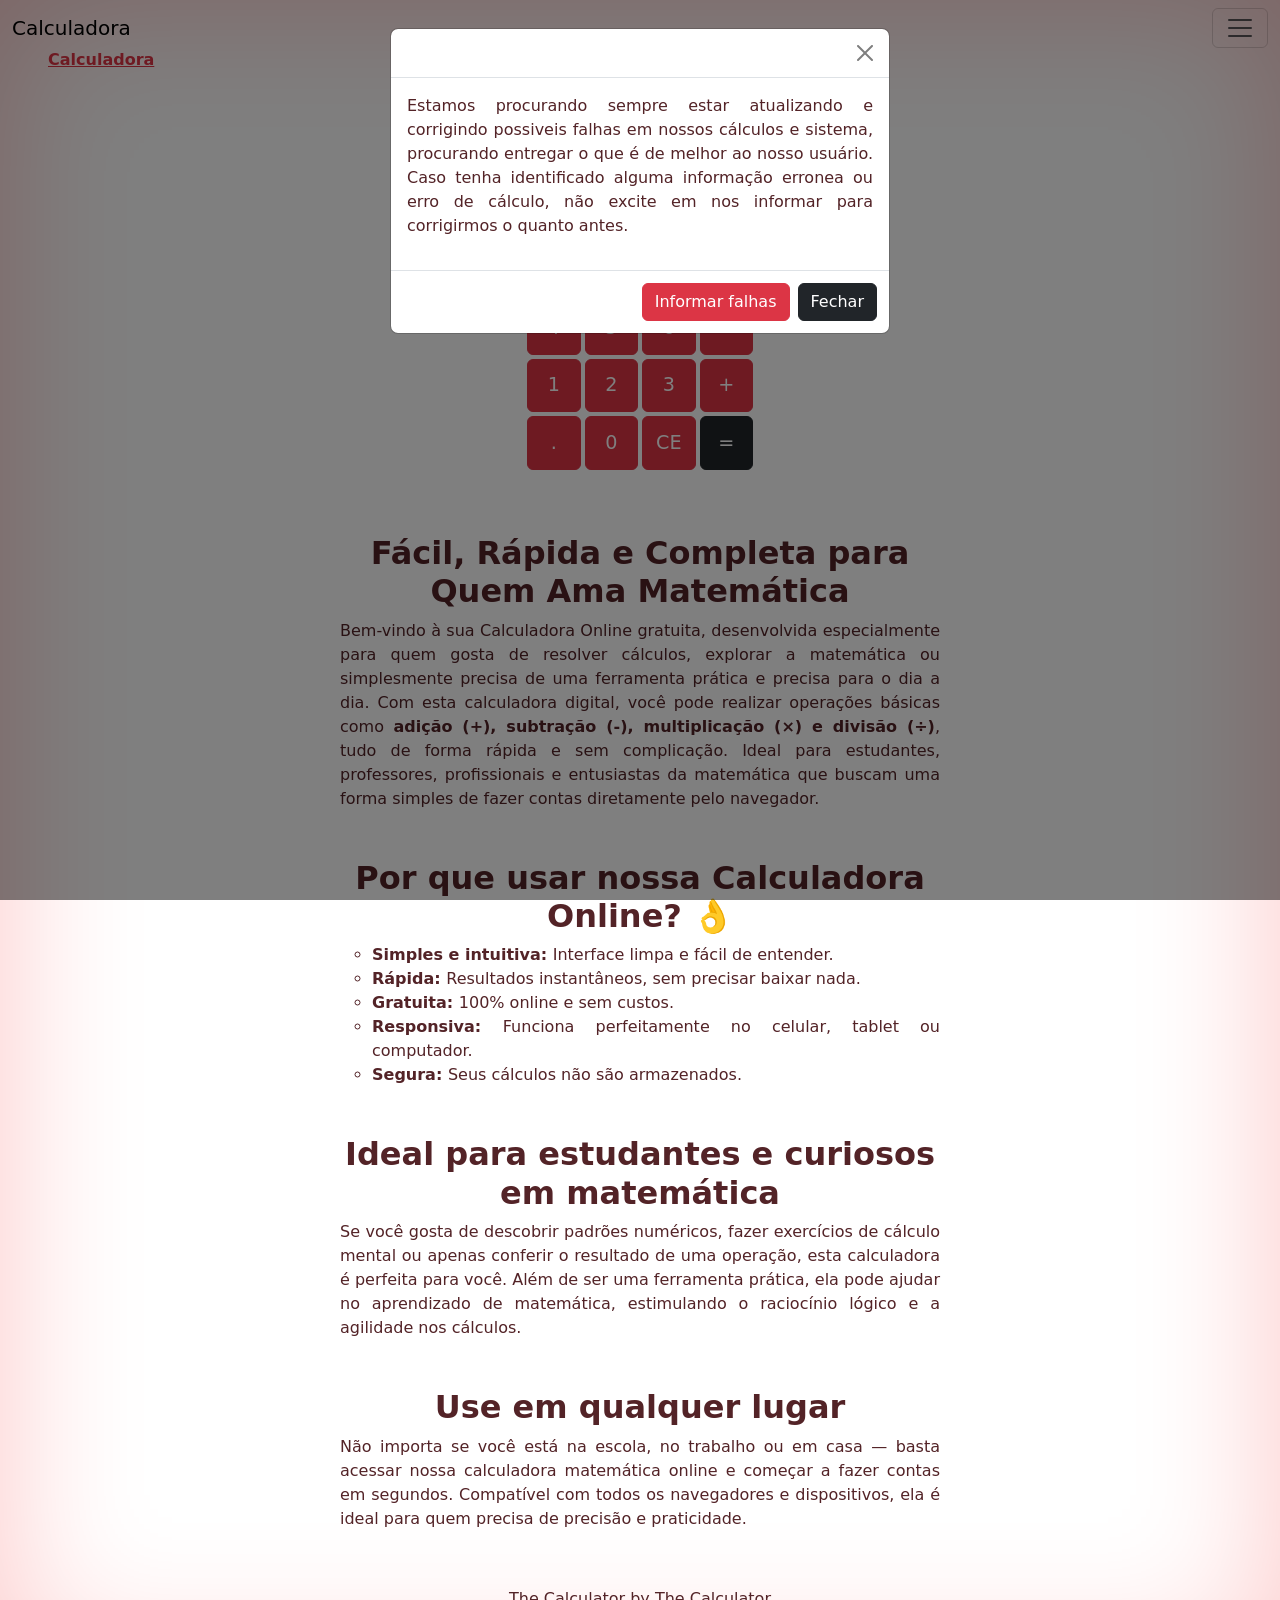
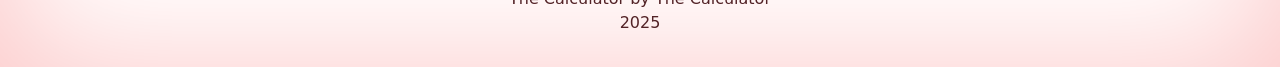
<file: index.html>
<!doctype html>
<html lang="pt-br">
  <head>
    <meta charset="UTF-8" />
    <meta name="viewport" content="width=device-width, initial-scale=1.0" />
    <title>The Calculator</title>
    <link rel="shortcut icon" type="imagex/png" href="img/shortcut.png" />
    <!-- Bootstrap 5.0 -->
    <link
      href="https://cdn.jsdelivr.net/npm/bootstrap@5.0.2/dist/css/bootstrap.min.css"
      rel="stylesheet"
      integrity="sha384-EVSTQN3/azprG1Anm3QDgpJLIm9Nao0Yz1ztcQTwFspd3yD65VohhpuuCOmLASjC"
      crossorigin="anonymous" />
    <!-- Css -->
    <link rel="stylesheet" href="style.css" />
    <!-- Fonts Google -->
    <link rel="preconnect" href="https://fonts.googleapis.com" />
    <link rel="preconnect" href="https://fonts.gstatic.com" crossorigin />
    <link
      href="https://fonts.googleapis.com/css2?family=Inria+Serif:ital,wght@0,300;0,400;0,700;1,300;1,400;1,700&display=swap"
      rel="stylesheet" />
    <!-- Javascrip The Calculater -->
    <script src="js/calculator.js"></script>
  </head>
  <body>
    <nav class="navbar navbar-light fixed-top">
      <div class="container-fluid">
        <a class="navbar-brand" href="index.html">Calculadora</a>
        <button
          class="navbar-toggler"
          type="button"
          data-bs-toggle="collapse"
          data-bs-target="#navbarSupportedContent"
          aria-controls="navbarSupportedContent"
          aria-expanded="false"
          aria-label="Toggle navigation">
          <span class="navbar-toggler-icon"></span>
        </button>
        <div class="collapse navbar-collapse" id="navbarSupportedContent">
          <ul class="navbar-nav me-auto mb-2 mb-lg-0">
            <li><a class="nav-link" href="13salario.html">13º Salário</a></li>
            <li><a class="nav-link" href="ferias.html">Férias</a></li>
            <li><a class="nav-link" href="fgts.html">FGTS</a></li>
            <li>
              <a class="nav-link" href="horas-extras.html">Horas Extras</a>
            </li>
            <li>
              <a class="nav-link" href="horas-trabalhadas.html"
                >Horas Trabalhadas</a
              >
            </li>
            <li><a class="nav-link" href="inss.html">INSS</a></li>
            <li><a class="nav-link" href="irrf.html">IRRF</a></li>
            <li>
              <a class="nav-link" href="adicional-noturno.html"
                >Adicional Noturno</a
              >
            </li>
            <li><a class="nav-link" href="contato.html">Contato</a></li>
          </ul>
        </div>
      </div>
    </nav>

    <header class="mt-5">
      <!-- BreadCrumb -->
      <nav aria-label="breadcrumb" class="ps-5">
        <ol class="breadcrumb">
          <li class="breadcrumb-item active" aria-current="page">
            <a href="index.html">Calculadora</a>
          </li>
        </ol>
      </nav>
    </header>
    <div class="modal fade" id="meuModal" tabindex="-1">
<div class="modal-dialog p-0">
  <div class="modal-content p-0 m-0">
    
    <div class="modal-header m-0">
      <button type="button" class="btn-close" data-bs-dismiss="modal" aria-label="Close"></button>
    </div>

    <div class="modal-body text-justify lh-2 p-3 m-0">
      <p>
        Estamos procurando sempre estar atualizando e corrigindo possiveis falhas em nossos cálculos e sistema,
        procurando entregar o que é de melhor ao nosso usuário. Caso tenha identificado alguma informação
        erronea ou erro de cálculo, não excite em nos informar para corrigirmos o quanto antes.
      </p>
    </div>

    <div class="modal-footer p-2 m-0">
      <a href="contato.html" class="btn btn-danger">Informar falhas</a>
      <button type="button" class="btn btn-dark" data-bs-dismiss="modal">Fechar</button>
    </div>

  </div>
</div>
    </div>
  </div>
    </div>
    <main class="text-center p-2">
      <section class="mb-5">
        <header>
          <h2 class="fw-bold">Calculadora</h2>
        </header>
        <div class="d-flex justify-content-center">
          <div class="">
            <form class="container-calc p-0">
              <!-- Campo de resultado -->
              <input id="resultado" type="text" class="form-control bg-dark text-white text-end" readonly />
              <!-- Grade de botões -->
              <div class="calc-grid">
                <button type="button" class="btn btn-danger btn-calc" onclick="insert('(')"> ( </button>
                <button type="button" class="btn btn-danger btn-calc" onclick="insert(')')"> ) </button>
                <button type="button" class="btn btn-danger btn-calc" onclick="back('C')"> C </button>
                <button type="button" class="btn btn-danger btn-calc" onclick="insert('/')"> / </button>
                <button type="button" class="btn btn-danger btn-calc" onclick="insert('7')"> 7 </button>
                <button type="button" class="btn btn-danger btn-calc" onclick="insert('8')"> 8 </button>
                <button type="button" class="btn btn-danger btn-calc" onclick="insert('9')"> 9 </button>
                <button type="button" class="btn btn-danger btn-calc" onclick="insert('*')"> x </button>

                <button type="button" class="btn btn-danger btn-calc" onclick="insert('4')"> 4 </button>
                <button type="button" class="btn btn-danger btn-calc" onclick="insert('5')"> 5 </button>
                <button type="button" class="btn btn-danger btn-calc" onclick="insert('6')"> 6 </button>
                <button type="button" class="btn btn-danger btn-calc" onclick="insert('-')"> - </button>

                <button type="button" class="btn btn-danger btn-calc" onclick="insert('1')"> 1 </button>
                <button type="button" class="btn btn-danger btn-calc" onclick="insert('2')"> 2 </button>
                <button type="button" class="btn btn-danger btn-calc" onclick="insert('3')"> 3 </button>
                <button type="button" class="btn btn-danger btn-calc" onclick="insert('+')"> + </button>

                <button type="button" class="btn btn-danger btn-calc" onclick="insert('.')"> . </button>
                <button type="button" class="btn btn-danger btn-calc" onclick="insert('0')"> 0 </button>

                <button type="button" class="btn btn-danger btn-calc" onclick="clean()"> CE </button>

                <button type="button" class="btn btn-dark btn-calc" onclick="calcular()"> = </button>
              </div>
            </form>
          </div>
        </div>
      </section>
      <section
        class="text-justify p-2 text-md-justify p-3 mx-auto col-12 col-md-8 col-lg-6">
        <!-- Sobre a calculadora -->
        <header>
          <h2 class="text-center fw-bold">
            Fácil, Rápida e Completa para Quem Ama Matemática
          </h2>
        </header>
        <article>
          <p>
            Bem-vindo à sua Calculadora Online gratuita, desenvolvida
            especialmente para quem gosta de resolver cálculos, explorar a
            matemática ou simplesmente precisa de uma ferramenta prática e
            precisa para o dia a dia. Com esta calculadora digital, você pode
            realizar operações básicas como
            <span class="fw-bold"
              >adição (+), subtração (-), multiplicação (×) e divisão (÷)</span
            >, tudo de forma rápida e sem complicação. Ideal para estudantes,
            professores, profissionais e entusiastas da matemática que buscam
            uma forma simples de fazer contas diretamente pelo navegador.
          </p>
        </article>
      </section>
      <section
        class="text-justify text-md-justify p-3 mx-auto col-12 col-md-8 col-lg-6">
        <!-- Sobre a calculadora -->
        <header>
          <h2 class="text-center fw-bold">
            Por que usar nossa Calculadora Online? 👌
          </h2>
        </header>
        <article>
          <ul>
            <li class="open">
              <span class="fw-bold">Simples e intuitiva: </span>Interface limpa
              e fácil de entender.
            </li>
            <li class="open">
              <span class="fw-bold">Rápida: </span>Resultados instantâneos, sem
              precisar baixar nada.
            </li>
            <li class="open">
              <span class="fw-bold">Gratuita: </span>100% online e sem custos.
            </li>
            <li class="open">
              <span class="fw-bold">Responsiva: </span>Funciona perfeitamente no
              celular, tablet ou computador.
            </li>
            <li class="open">
              <span class="fw-bold">Segura: </span>Seus cálculos não são
              armazenados.
            </li>
          </ul>
        </article>
      </section>
      <section
        class="text-justify text-md-justify p-3 mx-auto col-12 col-md-8 col-lg-6">
        <!-- Sobre a calculadora -->
        <header>
          <h2 class="text-center fw-bold">
            Ideal para estudantes e curiosos em matemática
          </h2>
        </header>
        <article>
          <p>
            Se você gosta de descobrir padrões numéricos, fazer exercícios de
            cálculo mental ou apenas conferir o resultado de uma operação, esta
            calculadora é perfeita para você. Além de ser uma ferramenta
            prática, ela pode ajudar no aprendizado de matemática, estimulando o
            raciocínio lógico e a agilidade nos cálculos.
          </p>
        </article>
      </section>
      <section
        class="text-justify text-md-justify p-3 mx-auto col-12 col-md-8 col-lg-6">
        <!-- Sobre a calculadora -->
        <header>
          <h2 class="text-center fw-bold">Use em qualquer lugar</h2>
        </header>
        <article>
          <p>
            Não importa se você está na escola, no trabalho ou em casa — basta
            acessar nossa calculadora matemática online e começar a fazer contas
            em segundos. Compatível com todos os navegadores e dispositivos, ela
            é ideal para quem precisa de precisão e praticidade.
          </p>
        </article>
      </section>
    </main>

    <footer class="text-md-justify p-3 mx-auto col-12 col-md-8 col-lg-6">
      <!-- Footer -->
      <section class="text-center">
        <p>The Calculator by The Calculator<br />2025</p>
      </section>
    </footer>
    <script>
  document.addEventListener("DOMContentLoaded", function () {
    var meuModal = new bootstrap.Modal(document.getElementById("meuModal"));
    meuModal.show();
  });
</script>
    <!-- Bundle Bootstrap 5.0 -->
    <script src="https://cdn.jsdelivr.net/npm/bootstrap@5.0.2/dist/js/bootstrap.bundle.min.js"></script>
  </body>
</html>
</file>
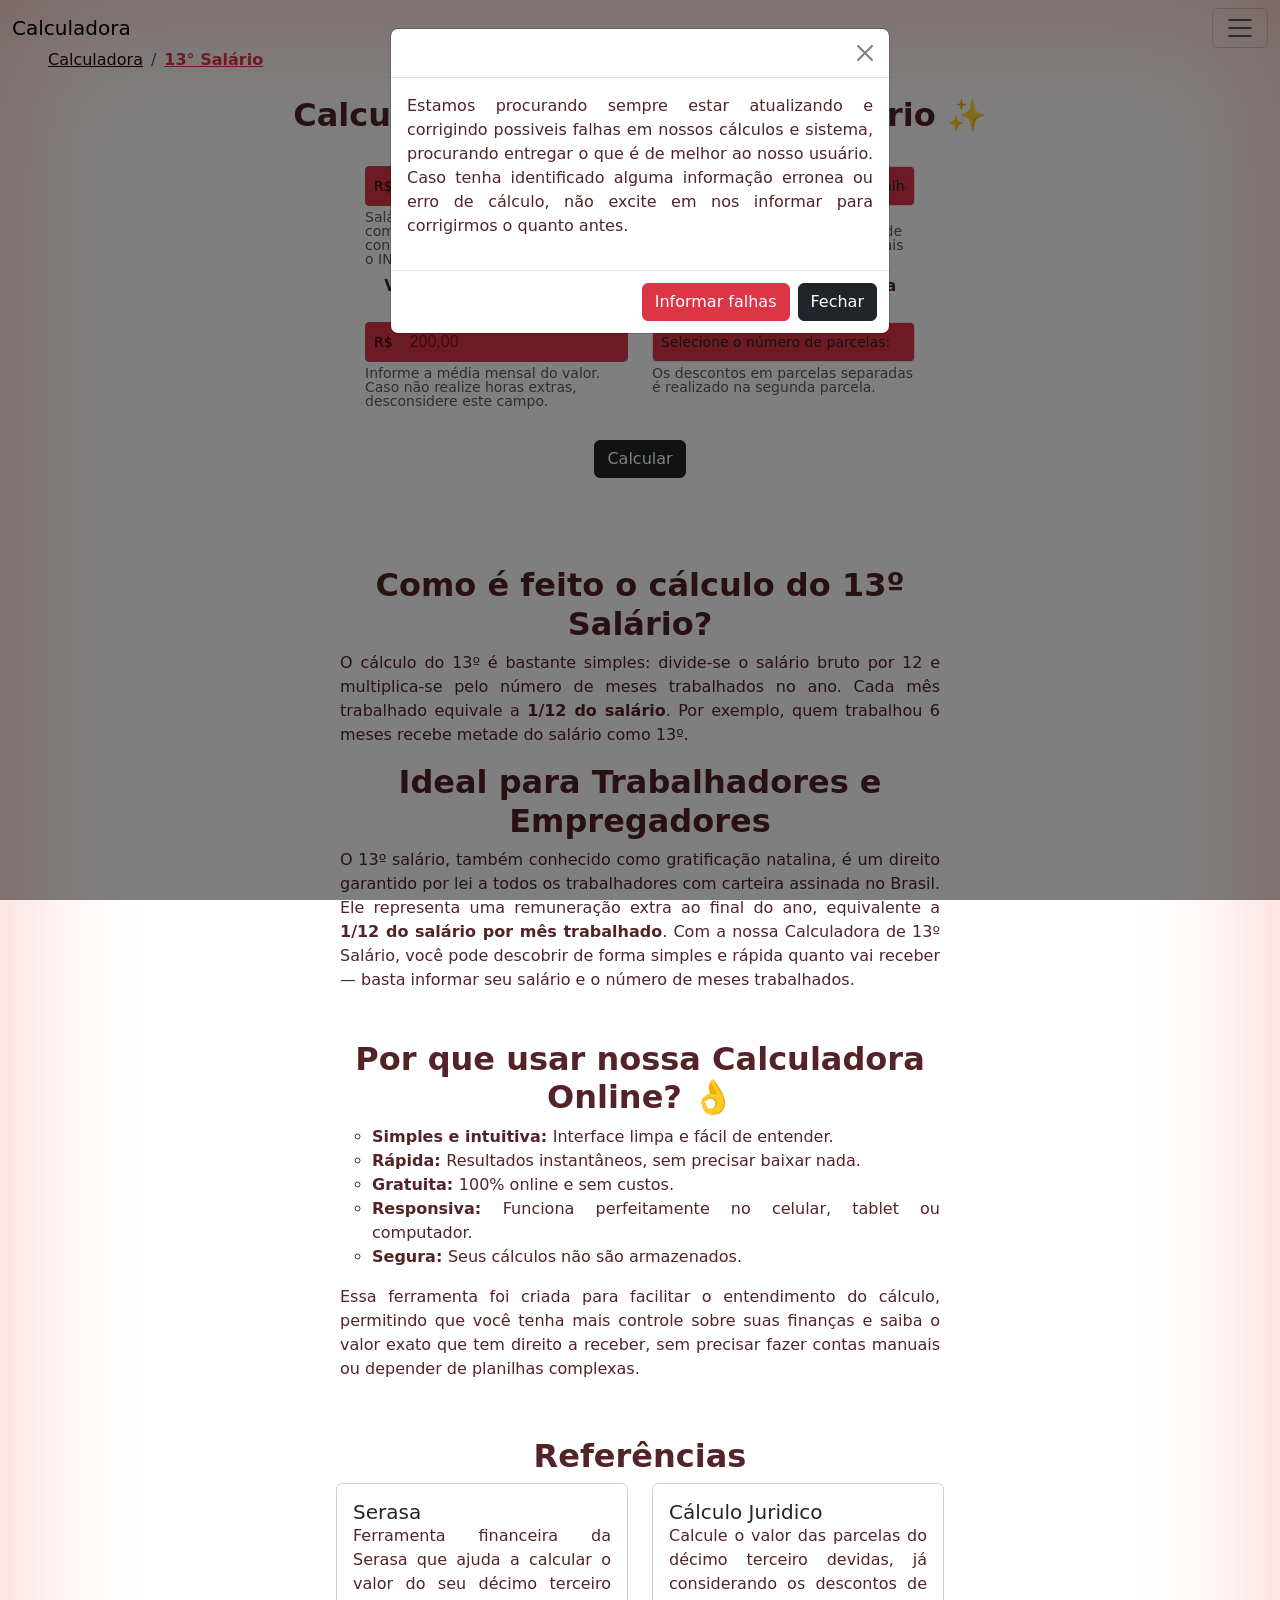
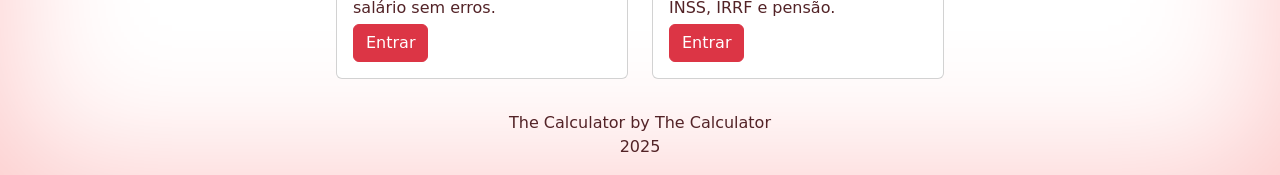
<file: 13salario.html>
<!DOCTYPE html>
<html lang="pt-br">
<head>
    <meta charset="UTF-8">
    <meta name="viewport" content="width=device-width, initial-scale=1.0">
    <title>Calculadora 13° Salário</title>
    <link rel="shortcut icon" type="imagex/png" href="img/shortcut.png">
    <!-- Bootstrap 5.0 -->
    <link href="https://cdn.jsdelivr.net/npm/bootstrap@5.0.2/dist/css/bootstrap.min.css" rel="stylesheet" integrity="sha384-EVSTQN3/azprG1Anm3QDgpJLIm9Nao0Yz1ztcQTwFspd3yD65VohhpuuCOmLASjC" crossorigin="anonymous">
    <!-- Css -->
    <link rel="stylesheet" href="style.css">
    <!-- Fonts Google -->
    <link rel="preconnect" href="https://fonts.googleapis.com">
    <link rel="preconnect" href="https://fonts.gstatic.com" crossorigin>
    <link href="https://fonts.googleapis.com/css2?family=Inria+Serif:ital,wght@0,300;0,400;0,700;1,300;1,400;1,700&display=swap" rel="stylesheet">
    <!-- Javascrip The Calculater -->
    <script src="js/calculator.js"></script>
    <!-- Javascrip The Calculater 13 Salário -->
    <script src="js/calculator-13-salario.js"></script>
  </head>
<body>
 <nav class="navbar navbar-light fixed-top">
      <div class="container-fluid">
        <a class="navbar-brand" href="index.html">Calculadora</a>
        <button class="navbar-toggler" type="button" data-bs-toggle="collapse" data-bs-target="#navbarSupportedContent" aria-controls="navbarSupportedContent" aria-expanded="false" aria-label="Toggle navigation">
          <span class="navbar-toggler-icon"></span>
        </button>
        <div class="collapse navbar-collapse" id="navbarSupportedContent">
          <ul class="navbar-nav me-auto mb-2 mb-lg-0">
            <li><a class="nav-link active" href="13salario.html">13º Salário</a></li>
            <li><a class="nav-link" href="ferias.html">Férias</a></li>
            <li><a class="nav-link" href="fgts.html">FGTS</a></li>
            <li><a class="nav-link" href="horas-extras.html">Horas Extras</a></li>
            <li><a class="nav-link" href="horas-trabalhadas.html">Horas Trabalhadas</a></li>
            <li><a class="nav-link" href="inss.html">INSS</a></li>
            <li><a class="nav-link" href="irrf.html">IRRF</a></li>
            <li><a class="nav-link" href="adicional-noturno.html">Adicional Noturno</a></li>
            <li><a class="nav-link" href="contato.html">Contato</a></li>
          </ul>
        </div>
      </div>
  </nav>
  <header class="mt-5">
    <!-- BreadCrumb -->
    <nav aria-label="breadcrumb" class="ps-5">
      <ol class="breadcrumb">
        <li class="breadcrumb-item"><a href="index.html">Calculadora</a></li>
        <li class="breadcrumb-item active" aria-current="page"><a href="13salario.html">13° Salário</a></li>
      </ol>
    </nav>
  </header>
  <main class="text-center p-2">
     <div class="modal fade" id="meuModal" tabindex="-1">
<div class="modal-dialog p-0">
  <div class="modal-content p-0 m-0">
    
    <div class="modal-header m-0">
      <button type="button" class="btn-close" data-bs-dismiss="modal" aria-label="Close"></button>
    </div>

    <div class="modal-body text-justify lh-2 p-3 m-0">
      <p>
        Estamos procurando sempre estar atualizando e corrigindo possiveis falhas em nossos cálculos e sistema,
        procurando entregar o que é de melhor ao nosso usuário. Caso tenha identificado alguma informação
        erronea ou erro de cálculo, não excite em nos informar para corrigirmos o quanto antes.
      </p>
    </div>

    <div class="modal-footer p-2 m-0">
      <a href="contato.html" class="btn btn-danger">Informar falhas</a>
      <button type="button" class="btn btn-dark" data-bs-dismiss="modal">Fechar</button>
    </div>

  </div>
</div>
    </div>
    <section class="mb-5">
      <header class="text-center">
        <h2 class="fw-bold">Calcule seu Décimo Terceiro Salário ✨</h2>
      </header>
      <div class="d-flex justify-content-center">
        <form class="container-calc-13-ferias">
          
          <div class="row">
            <div class="col-md-6">
              <div class="mb-2">
                <label class="form-label fw-bold m-0">Salário Bruto</label>
                 <div class="input-group input-group-sm">
                    <span class="input-group-text bg-danger">R$</span>
                    <input id="salario_bruto" type="text" class="moeda form-control bg-danger text-start" placeholder="0,00" required/>
                    <!--<input id="salario_bruto" type="number" step="0.01" class="form-control bg-danger text-start" placeholder="1518,00" required/>-->
                  </div>
                <div id="emailHelp" class="form-text text-start lh-1">Salário bruto é aquele que consta como registrado na CTPS, sem considerar os descontos legais como o INSS e IR.</div>
              </div>
            </div>

            <div class="col-md-6">
              <div class="mb-2">
                <label class="form-label fw-bold m-0">Meses Trabalhados</label>
                <select id="meses_trabalhados" class="form-control form-control-sm bg-danger" aria-label="Default select example" required>
                  <option selected>Selecione a qntd de meses trabalhados:</option>
                  <option value="1">1</option>
                  <option value="2">2</option>
                  <option value="3">3</option>
                  <option value="4">4</option>
                  <option value="5">5</option>
                  <option value="6">6</option>
                  <option value="7">7</option>
                  <option value="8">8</option>
                  <option value="9">9</option>
                  <option value="10">10</option>
                  <option value="11">11</option>
                  <option value="12">12</option>
                </select>
                <div id="emailHelp" class="form-text text-start lh-1">Conforme o Tribunal Superior do Trabalho, é considerado um mês de trabalho a partir de 15 dias ou mais trabalhados.</div>
              </div>
            </div>
            
            <div class="col-md-6">
              <div class="mb-2">
                <label class="form-label fw-bold m-0">Valor em média de horas extras</label>
                <div class="input-group input-group-sm">
                    <span class="input-group-text bg-danger">R$</span>
                    <input id="valor_horas_extras" type="text" step="0.01" class="form-control bg-danger text-start" placeholder="200,00" required/>
                  </div>
                
                <div id="emailHelp" class="form-text text-start lh-1">Informe a média mensal do valor. Caso não realize horas extras, desconsidere este campo.</div>
              </div>
            </div>
            
            <div class="col-md-6">
              <div class="mb-2">
            <label class="form-label fw-bold m-0">Qual parcela você deseja calcular?</label>
            <select id="num_parcelas" class="form-control form-control-sm bg-danger" aria-label="Default select example" required>
              <option selected>Selecione o número de parcelas:</option>
              <option value="1">Primeira parcela</option>
              <option value="2">Segunda parcela</option>
              <option value="unica">Parcela única</option>
            </select>
             <div id="emailHelp" class="form-text text-start lh-1">Os descontos em parcelas separadas é realizado na segunda parcela. </div>
          </div>
            </div>
          </div>
          
          
          
          
          
          <div class="d-flex justify-content-center mt-4 mb-4">
            <button type="button" class="btn btn-dark" onclick="calcular_13_salario()">Calcular</button>
          </div>
          <!-- Campo de resultado -->
          <div id="resultado_tabela" style="display:none;" class="table-rounded  mb-2">
            <table class="table table-13salario table-danger table-striped text-start">
              <thead>
                <tr>
                  <th scope="col">Descrição</th>
                  <th scope="col">Alíquota</th>
                  <th scope="col">Proventos</th>
                  <th scope="col">Descontos</th>
                </tr>
              </thead>
              <tbody>
                <tr>
                  <th scope="row">Valor bruto do 13º</th>
                  <td></td>
                  <td id="salario_bruto_result"></td>
                  <td></td>
                  
                </tr>
                 <tr>
                  <th scope="row">Horas extras</th>
                  <td></td>
                  <td></td>
                  <td id="resultado_horas_extras"></tr>
                </tr>
                <tr>
                  <th scope="row">INSS</th>
                  <td><p id="resultado_aliquota_tabela" style="display:none">9%</p></td>
                  <td></td>
                  <td id="valor_final"></tr>
                </tr>
                    
                 <tr>
                  <th scope="row">Total</th>
                  <td></td>
                  <td id="total_proventos" class="text-success"></td>
                  <td id="total_descontos" class="text-danger"></tr>
                
                </tr>
              </tbody>
            </table>
             <table class="table">
              <thead>
                <tr>
                  <th scope="col">Total do valor Líquido:</th>
                 
                </tr>
              </thead>
              <tbody>
                <tr>
                  <th  id="resultado_13_salario" class="text-success" scope="row"></th>
                  </tr>
              </tbody>
            </table>
            <p class="form-text lh-1 p-0 m-0">Os resultados presentes aqui são estimativas, e podem variar de acordo com possíveis mudanças nas taxas. Esta calculadora foi feita apenas para facilitar a sua consulta e, portanto, não possui valor legal.</p>
           </div>
        </form>
      </div>
    </section>
    <section class="text-justify text-justify p-2 text-md-justify p-3 mx-auto col-12 col-md-8 col-lg-6">
        <section class="text-justify">
          <!-- Como é feito o cálculo do 13º Salário? -->
          <header>
            <h2 class="text-center fw-bold">Como é feito o cálculo do 13º Salário?</h2>
          </header>
          <article>
            <p>
              O cálculo do 13º é bastante simples: divide-se o salário bruto por 12 e multiplica-se pelo número de meses trabalhados no ano. 
              Cada mês trabalhado equivale a <span class="fw-bold">1/12 do salário</span>. Por exemplo, quem trabalhou 6 meses recebe metade do salário como 13º.
            </p>
          </article>
        </section>
        <!-- Ideal para Trabalhadores e Empregadores -->
          <header>
          <h2 class="text-center fw-bold">Ideal para Trabalhadores e Empregadores</h2>
        </header>
        <article>
          <p>
            O 13º salário, também conhecido como gratificação natalina, é um direito garantido por lei a todos os trabalhadores com carteira assinada no Brasil. 
            Ele representa uma remuneração extra ao final do ano, equivalente a <span class="fw-bold">1/12 do salário por mês trabalhado</span>.
            Com a nossa Calculadora de 13º Salário, você pode descobrir de forma simples e rápida quanto vai receber — basta informar seu salário e o número de meses trabalhados.
          </p>
        </article>
    </section>
    <section class="text-justify text-justify p-2 text-md-justify p-3 mx-auto col-12 col-md-8 col-lg-6">
        <!-- Por que usar nossa Calculadora Online? -->
        <header>
          <h2 class="text-center fw-bold">Por que usar nossa Calculadora Online? 👌</h2>
        </header>
        <article>
         
          <ul>
            <li class="open"><span class="fw-bold">Simples e intuitiva: </span>Interface limpa e fácil de entender.</li>
            <li class="open"><span class="fw-bold">Rápida: </span>Resultados instantâneos, sem precisar baixar nada.</li>
            <li class="open"><span class="fw-bold">Gratuita: </span>100% online e sem custos.</li>
            <li class="open"><span class="fw-bold">Responsiva: </span>Funciona perfeitamente no celular, tablet ou computador.</li>
            <li class="open"><span class="fw-bold">Segura: </span>Seus cálculos não são armazenados.</li>
          </ul>
           <p>
            Essa ferramenta foi criada para facilitar o entendimento do cálculo, permitindo que você tenha mais controle sobre suas finanças e saiba o valor exato que tem direito a receber, sem precisar fazer contas manuais ou depender de planilhas complexas.
          </p>
        </article>
    </section>
    
    
  </main>
  <section class="referencias p-2 text-justify p-2 text-md-justify p-3 mx-auto col-12 col-md-8 col-lg-6">
    <header>
      <h2 class="text-center fw-bold">Referências</h2>
    </header>
    <div class="row">
      <div class="col-sm-6 mb-3">
        <div class="card">
          <div class="card-body">
            <h5 class="card-title p-0 m-0">Serasa</h5>
            <p class="card-text pb-0 mb-1">Ferramenta financeira da Serasa que ajuda a calcular o valor do seu décimo terceiro salário sem erros.</p>
            <a href="https://www.serasa.com.br/calculadoras/calculadora-decimo-terceiro/?gad_source=1&gad_campaignid=22395464850&gbraid=0AAAAADFxu1b9IPYo3EKGpyVG2fxfNaN2x&gclid=Cj0KCQiA5abIBhCaARIsAM3-zFWy3yyDsT6hYnH7Xnf_IhsCkQ6pcpt8v5w2HGsgvC_fGDdR9x4QSEMaAnffEALw_wcB"  target="_blank" rel="noopener noreferrer" class="btn btn-danger">Entrar</a>
          </div>
        </div>
      </div>
      <div class="col-sm-6 mb-3">
        <div class="card">
          <div class="card-body">
            <h5 class="card-title  p-0 m-0">Cálculo Juridico</h5>
            <p class="card-text pb-0 mb-1">Calcule o valor das parcelas do décimo terceiro devidas, já considerando os descontos de INSS, IRRF e pensão.</p>
            <a href="https://calculojuridico.com.br/calculadora-decimo-terceiro-salario/"  target="_blank" rel="noopener noreferrer" class="btn btn-danger">Entrar</a>
          </div>
        </div>
      </div>
    </div>
  </section>



  <footer>
    <!-- Footer -->
    <section class="text-center">
      <p>The Calculator by The Calculator<br>2025</p>
    </section>
  </footer>
 <script>
  document.addEventListener("DOMContentLoaded", function () {
    var meuModal = new bootstrap.Modal(document.getElementById("meuModal"));
    meuModal.show();
  });
</script>
    <!-- Bundle Bootstrap 5.0 -->
    <script src="https://cdn.jsdelivr.net/npm/bootstrap@5.0.2/dist/js/bootstrap.bundle.min.js"></script>
</body>
</html>
</file>
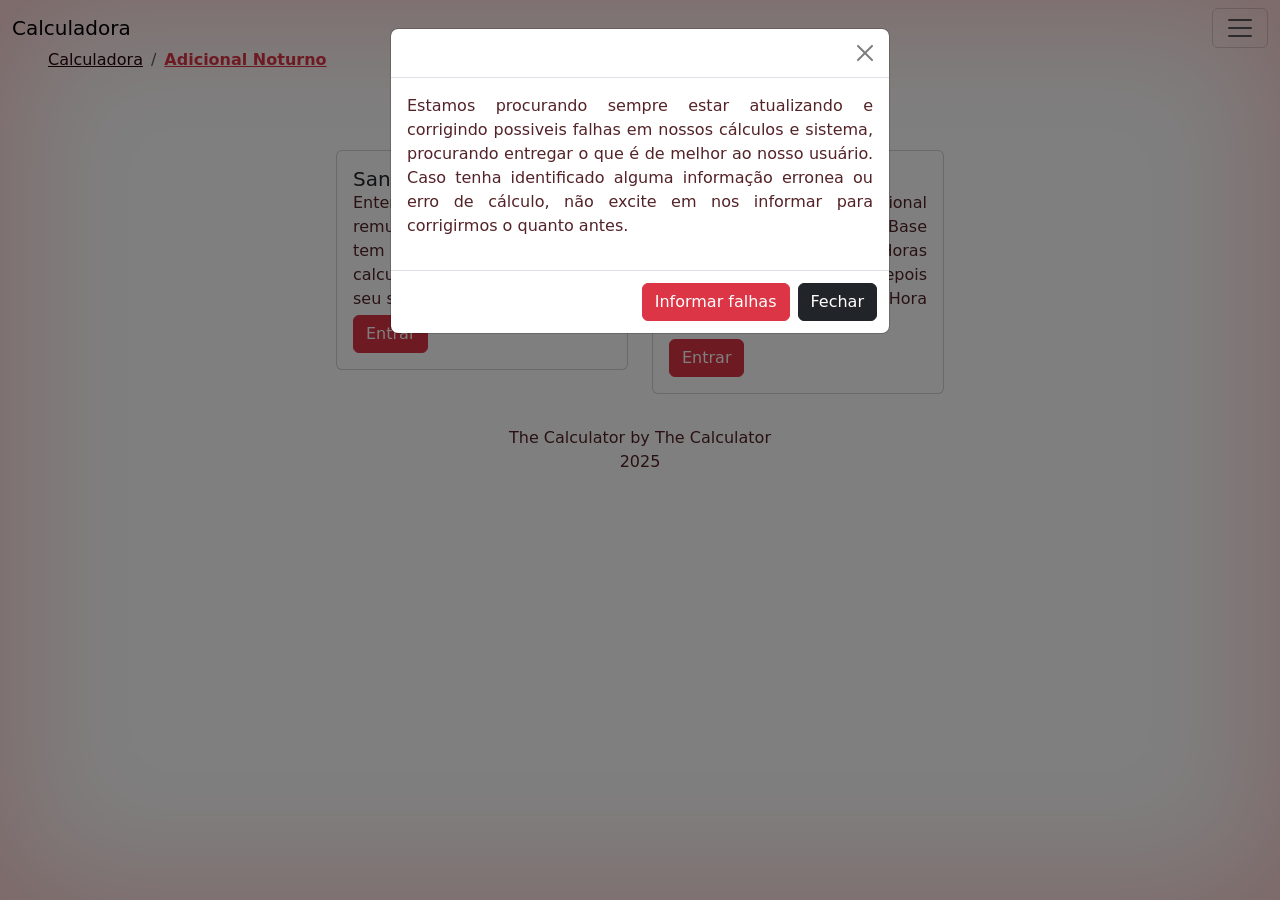
<file: adicional-noturno.html>
<!DOCTYPE html>
<html lang="pt-br">
<head>
    <meta charset="UTF-8">
    <meta name="viewport" content="width=device-width, initial-scale=1.0">
    <title>Calculadora Adicional Noturno</title>
    <link rel="shortcut icon" type="imagex/png" href="img/shortcut.png">
    <!-- Bootstrap 5.0 -->
    <link href="https://cdn.jsdelivr.net/npm/bootstrap@5.0.2/dist/css/bootstrap.min.css" rel="stylesheet" integrity="sha384-EVSTQN3/azprG1Anm3QDgpJLIm9Nao0Yz1ztcQTwFspd3yD65VohhpuuCOmLASjC" crossorigin="anonymous">
    <!-- Css -->
    <link rel="stylesheet" href="style.css">
    <!-- Fonts Google -->
    <link rel="preconnect" href="https://fonts.googleapis.com">
    <link rel="preconnect" href="https://fonts.gstatic.com" crossorigin>
    <link href="https://fonts.googleapis.com/css2?family=Inria+Serif:ital,wght@0,300;0,400;0,700;1,300;1,400;1,700&display=swap" rel="stylesheet">
    <!-- Javascrip The Calculater -->
    <script src="js/calculator-adicional-noturno.js"></script>
</head>
<body>
 <nav class="navbar navbar-light fixed-top">
      <div class="container-fluid">
        <a class="navbar-brand" href="index.html">Calculadora</a>
        <button class="navbar-toggler" type="button" data-bs-toggle="collapse" data-bs-target="#navbarSupportedContent" aria-controls="navbarSupportedContent" aria-expanded="false" aria-label="Toggle navigation">
          <span class="navbar-toggler-icon"></span>
        </button>
        <div class="collapse navbar-collapse" id="navbarSupportedContent">
          <ul class="navbar-nav me-auto mb-2 mb-lg-0">
            <li><a class="nav-link" href="13salario.html">13º Salário</a></li>
            <li><a class="nav-link" href="ferias.html">Férias</a></li>
            <li><a class="nav-link" href="fgts.html">FGTS</a></li>
            <li><a class="nav-link" href="horas-extras.html">Horas Extras</a></li>
            <li><a class="nav-link" href="horas-trabalhadas.html">Horas Trabalhadas</a></li>
            <li><a class="nav-link" href="inss.html">INSS</a></li>
            <li><a class="nav-link" href="irrf.html">IRRF</a></li>
            <li><a class="nav-link active" href="adicional-noturno.html">Adicional Noturno</a></li>
            <li><a class="nav-link" href="contato.html">Contato</a></li>
          </ul>
        </div>
      </div>
  </nav>

  <header class="mt-5">
      <!-- BreadCrumb -->
       <nav aria-label="breadcrumb" class="ps-5">
        <ol class="breadcrumb">
          <li class="breadcrumb-item"><a href="index.html">Calculadora</a></li>
          <li class="breadcrumb-item active" aria-current="page"><a href="adicional-noturno.html">Adicional Noturno</a></li>
       
        </ol>
        </nav>
  </header>
<div class="modal fade" id="meuModal" tabindex="-1">
<div class="modal-dialog p-0">
  <div class="modal-content p-0 m-0">
    
    <div class="modal-header m-0">
      <button type="button" class="btn-close" data-bs-dismiss="modal" aria-label="Close"></button>
    </div>

    <div class="modal-body text-justify lh-2 p-3 m-0">
      <p>
        Estamos procurando sempre estar atualizando e corrigindo possiveis falhas em nossos cálculos e sistema,
        procurando entregar o que é de melhor ao nosso usuário. Caso tenha identificado alguma informação
        erronea ou erro de cálculo, não excite em nos informar para corrigirmos o quanto antes.
      </p>
    </div>

    <div class="modal-footer p-2 m-0">
      <a href="contato.html" class="btn btn-danger">Informar falhas</a>
      <button type="button" class="btn btn-dark" data-bs-dismiss="modal">Fechar</button>
    </div>

  </div>
</div>
    </div>
  <section class="referencias p-2 text-justify p-2 text-md-justify p-3 mx-auto col-12 col-md-8 col-lg-6">
    <header>
      <h2 class="text-center fw-bold">Referências</h2>
    </header>
    <div class="row">
      <div class="col-sm-6 mb-3">
        <div class="card">
          <div class="card-body">
            <h5 class="card-title p-0 m-0">Santander</h5>
            <p class="card-text pb-0 mb-1">Entenda como essa remuneração funciona, quem tem direito, além de aprender a calcular o valor adicional no seu salário.</p>
            <a href="https://www.santander.com.br/blog/adicional-noturno" target="_blank" rel="noopener noreferrer" class="btn btn-danger">Entrar</a>
          </div>
        </div>
      </div>
      <div class="col-sm-6 mb-3">
        <div class="card">
          <div class="card-body">
            <h5 class="card-title  p-0 m-0">JusBrasil</h5>
            <p class="card-text pb-0 mb-1">Saiba o valor do adicional noturno, divida o Salário Base Mensal pelas Horas Contratuais, e depois multiplique o valor da Hora Normal.</p>
            <a href="https://www.jusbrasil.com.br/noticias/aprenda-a-calcular-adicional-noturno/410516176" target="_blank" rel="noopener noreferrer" class="btn btn-danger">Entrar</a>
          </div>
        </div>
      </div>
    </div>
  </section>
  <footer>
    <!-- Footer -->
    <section class="text-center">
      <p>The Calculator by The Calculator<br>2025</p>
    </section>
  </footer>
 <script>
  document.addEventListener("DOMContentLoaded", function () {
    var meuModal = new bootstrap.Modal(document.getElementById("meuModal"));
    meuModal.show();
  });
</script>
    <!-- Bundle Bootstrap 5.0 -->
    <script src="https://cdn.jsdelivr.net/npm/bootstrap@5.0.2/dist/js/bootstrap.bundle.min.js"></script>
</body>
</html>
</file>
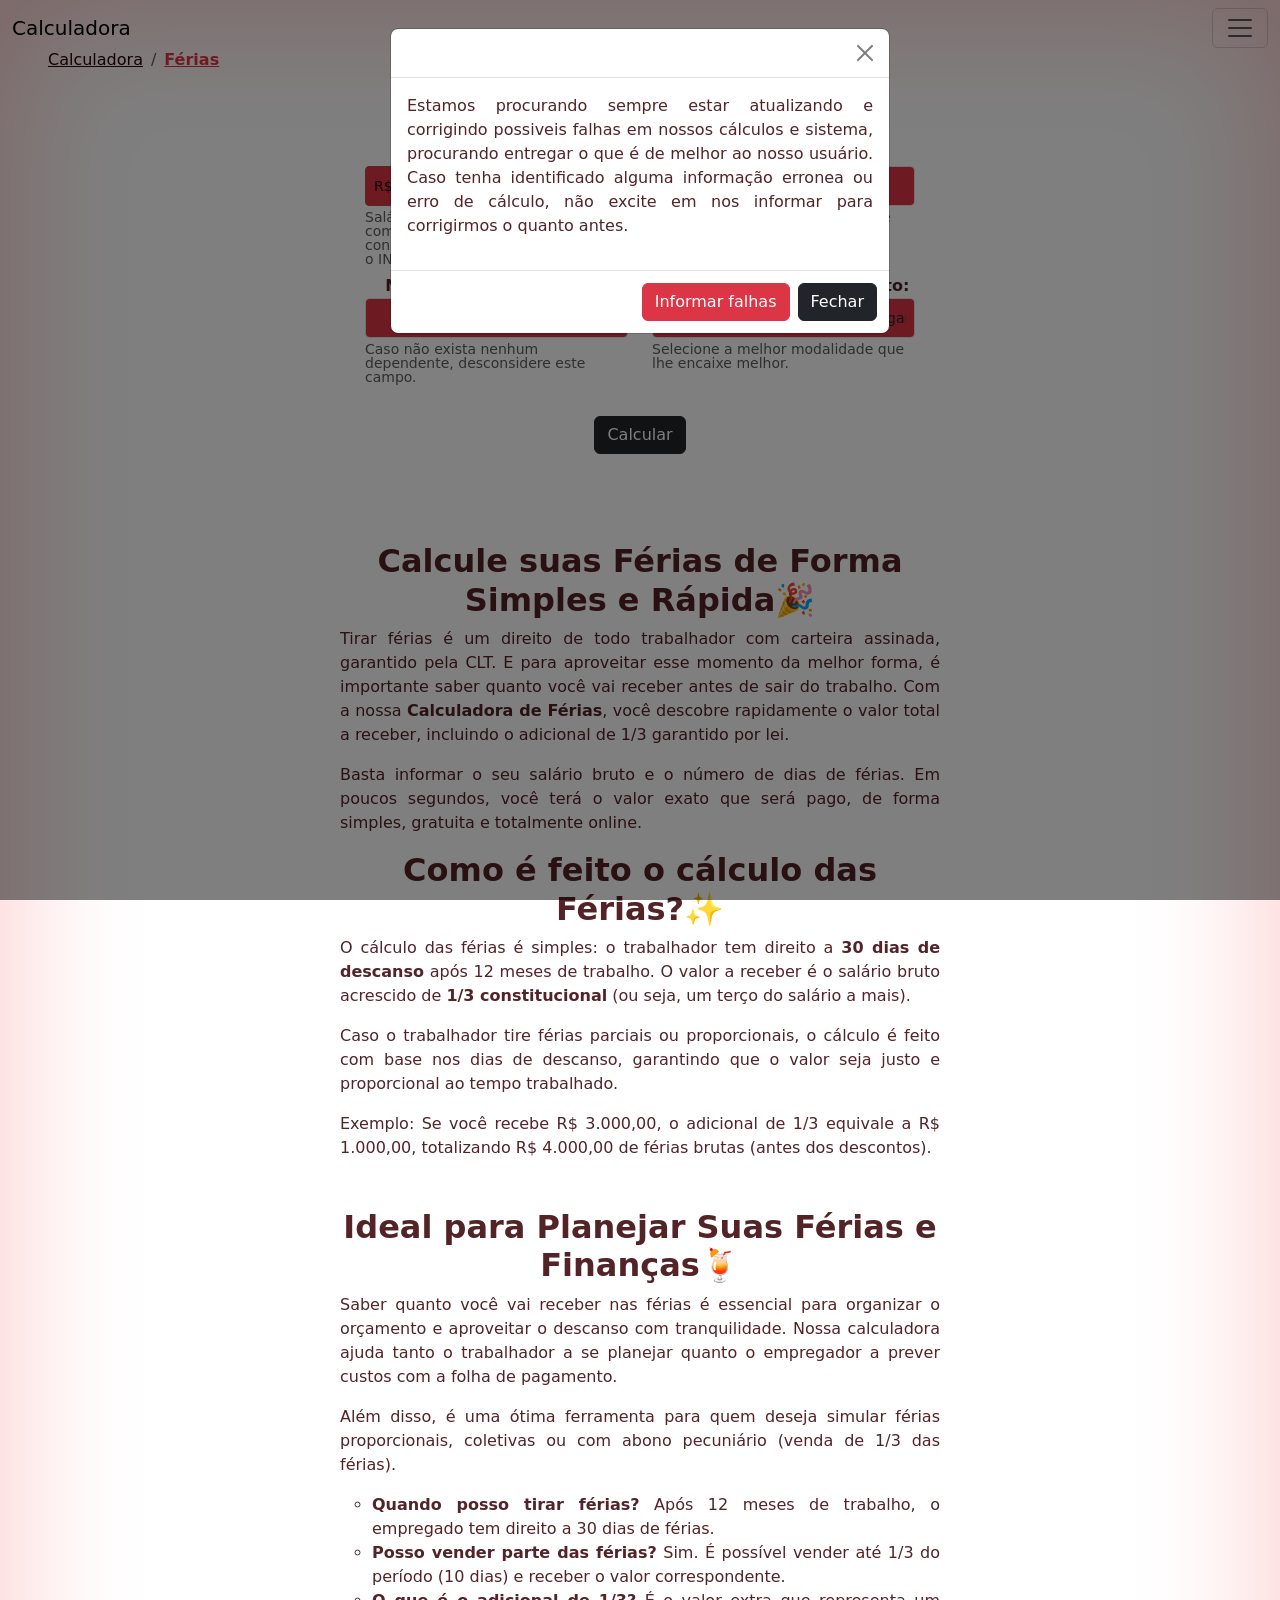
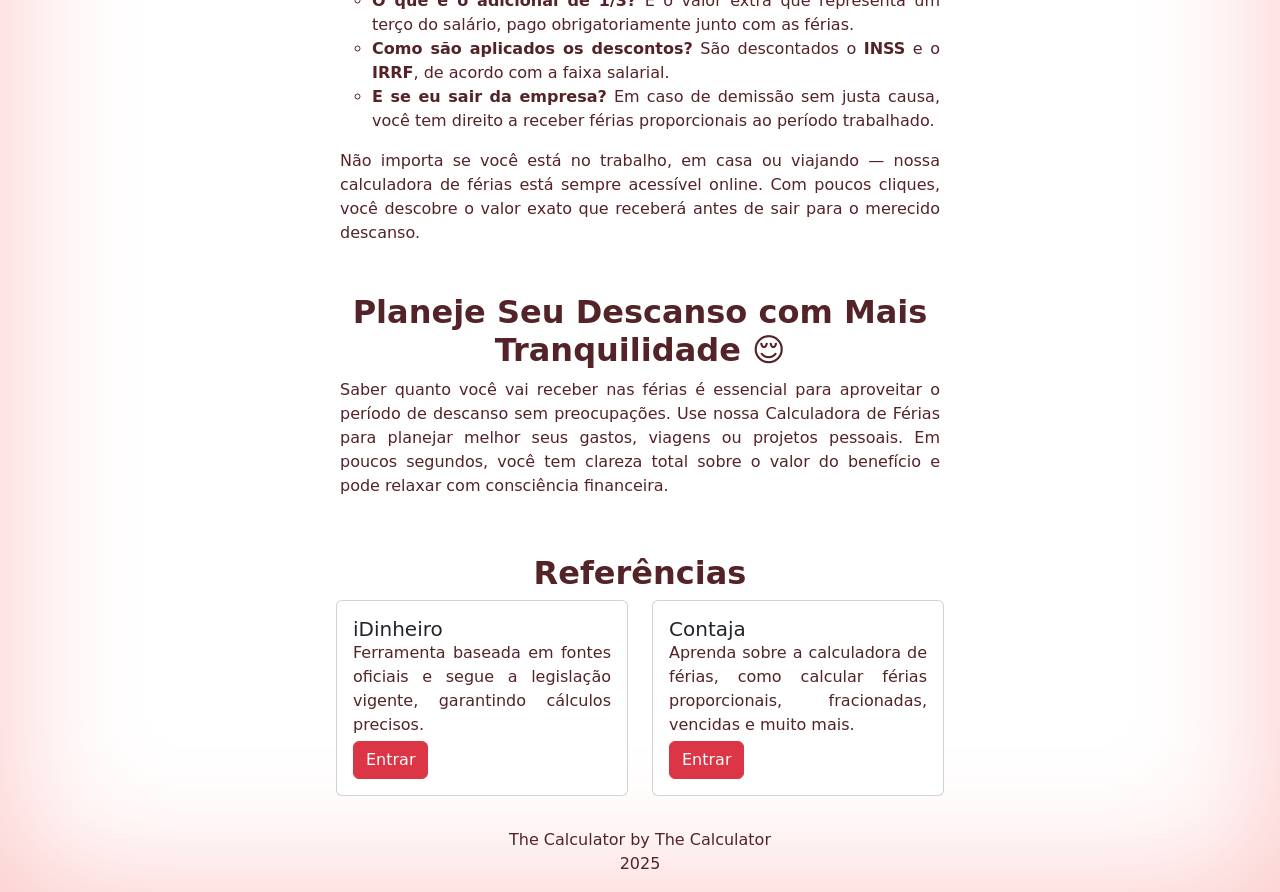
<file: ferias.html>
<!DOCTYPE html>
<html lang="pt-br">
<head>
    <meta charset="UTF-8">
    <meta name="viewport" content="width=device-width, initial-scale=1.0">
    <title>Calculadora De Férias</title>
    <link rel="shortcut icon" type="imagex/png" href="img/shortcut.png">
    <!-- Bootstrap 5.0 -->
    <link href="https://cdn.jsdelivr.net/npm/bootstrap@5.0.2/dist/css/bootstrap.min.css" rel="stylesheet" integrity="sha384-EVSTQN3/azprG1Anm3QDgpJLIm9Nao0Yz1ztcQTwFspd3yD65VohhpuuCOmLASjC" crossorigin="anonymous">
    <!-- Css -->
    <link rel="stylesheet" href="style.css">
    <!-- Fonts Google -->
    <link rel="preconnect" href="https://fonts.googleapis.com">
    <link rel="preconnect" href="https://fonts.gstatic.com" crossorigin>
    <link href="https://fonts.googleapis.com/css2?family=Inria+Serif:ital,wght@0,300;0,400;0,700;1,300;1,400;1,700&display=swap" rel="stylesheet">
    <!-- Javascrip The Calculater -->
    <script src="js/calculator.js"></script>
    <!-- Javascrip The Calculater Férias -->
    <script src="js/calculator-ferias.js"></script>
 </head>
<body>
 <nav class="navbar navbar-light fixed-top">
      <div class="container-fluid">
        <a class="navbar-brand" href="index.html">Calculadora</a>
        <button class="navbar-toggler" type="button" data-bs-toggle="collapse" data-bs-target="#navbarSupportedContent" aria-controls="navbarSupportedContent" aria-expanded="false" aria-label="Toggle navigation">
          <span class="navbar-toggler-icon"></span>
        </button>
        <div class="collapse navbar-collapse" id="navbarSupportedContent">
          <ul class="navbar-nav me-auto mb-2 mb-lg-0">
            <li><a class="nav-link" href="13salario.html">13º Salário</a></li>
            <li><a class="nav-link active" href="ferias.html">Férias</a></li>
            <li><a class="nav-link" href="fgts.html">FGTS</a></li>
            <li><a class="nav-link" href="horas-extras.html">Horas Extras</a></li>
            <li><a class="nav-link" href="horas-trabalhadas.html">Horas Trabalhadas</a></li>
            <li><a class="nav-link" href="inss.html">INSS</a></li>
            <li><a class="nav-link" href="irrf.html">IRRF</a></li>
            <li><a class="nav-link" href="adicional-noturno.html">Adicional Noturno</a></li>
            <li><a class="nav-link" href="contato.html">Contato</a></li>
          </ul>
        </div>
      </div>
  </nav>
  <header class="mt-5">
      <!-- BreadCrumb -->
       <nav aria-label="breadcrumb" class="ps-5">
        <ol class="breadcrumb">
          <li class="breadcrumb-item"><a href="index.html">Calculadora</a></li>
          <li class="breadcrumb-item active" aria-current="page"><a href="ferias.html">Férias</a></li>
       
        </ol>
        </nav>
  </header>
  <main class="text-center p-2">
  <div class="modal fade" id="meuModal" tabindex="-1">
<div class="modal-dialog p-0">
  <div class="modal-content p-0 m-0">
    
    <div class="modal-header m-0">
      <button type="button" class="btn-close" data-bs-dismiss="modal" aria-label="Close"></button>
    </div>

    <div class="modal-body text-justify lh-2 p-3 m-0">
      <p>
        Estamos procurando sempre estar atualizando e corrigindo possiveis falhas em nossos cálculos e sistema,
        procurando entregar o que é de melhor ao nosso usuário. Caso tenha identificado alguma informação
        erronea ou erro de cálculo, não excite em nos informar para corrigirmos o quanto antes.
      </p>
    </div>

    <div class="modal-footer p-2 m-0">
      <a href="contato.html" class="btn btn-danger">Informar falhas</a>
      <button type="button" class="btn btn-dark" data-bs-dismiss="modal">Fechar</button>
    </div>

  </div>
</div>
    </div>
    <section class="mb-5">
      <header>
        <h2 class="fw-bold">Calcule suas Férias 😎</h2>
      </header>
      <div class="d-flex justify-content-center">
        <form class="container-calc-13-ferias">
          
          <div class="row">
            <div class="col-md-6">
              <div class="mb-2">
                <label class="form-label fw-bold m-0">Salário Bruto</label>
                  <div class="input-group input-group-sm">
                    <span class="input-group-text bg-danger">R$</span>
                    <input id="salario_bruto" type="text" step="0.01" class="form-control bg-danger text-start" placeholder="1518,00" required/>
                  </div>
                  <div id="emailHelp" class="form-text text-start lh-1">Salário bruto é aquele que consta como registrado na CTPS, sem considerar os descontos legais como o INSS e IR.</div>
              </div>
            </div>

            <div class="col-md-6">
              <div class="mb-2">
                <label class="form-label fw-bold m-0">Dias de Férias</label>
                <input id="dias_de_ferias" type="text" inputmode="numeric" class="form-control form-control-sm bg-danger" aria-label="Default select example"   min="0" max="30" required>
                 <div id="emailHelp" class="form-text text-start lh-1"> Preencha a quantidade de dias de férias requisitados.</div>
           
             
              </div>
            </div>
            
            <div class="col-md-6">
              <div class="mb-2">
                <label class="form-label fw-bold m-0">Número de dependentes</label>
                <input id="num_dependentes" type="text" inputmode="numeric"  min="0" max="10" class="form-control form-control-sm bg-danger">
                <div id="emailHelp" class="form-text text-start lh-1">Caso não exista nenhum dependente, desconsidere este campo.</div>
              </div>
            </div>
            
            <div class="col-md-6">
              <div class="mb-2">
            <label class="form-label fw-bold lh-1 m-0"></label>
              <label class="form-label fw-bold m-0">Modalidade de pagamento:</label>
                <select id="opcoes_recebimento_ferias" class="form-control form-control-sm bg-danger" aria-label="Default select example" required>
                  <option selected>Selecione as modalidades de pagamento</option>
                  <option value="1">Adiantar primeira parcela do 13°</option>
                  <option value="2">Vender férias</option>
                  <option value="3">Calcular o proporcional</option>
                </select>
                <div id="emailHelp" class="form-text text-start lh-1">Selecione a melhor modalidade que lhe encaixe melhor.</div>
          </div>
            </div>
          </div>
          
          
          
          
          
          <div class="d-flex justify-content-center mt-4 mb-4">
            <button type="button" class="btn btn-dark" onclick="calcular_ferias()">Calcular</button>
          </div>
          <!-- Campo de resultado -->
          <div id="resultado_tabela" style="display:none;" class="table-rounded  mb-2">
            <table class="table table-13salario table-danger table-striped">
              <thead>
                <tr>
                  <th scope="col">Descrição</th>
                  <th scope="col">Alíquota</th>
                  <th scope="col">Proventos</th>
                  <th scope="col">Descontos</th>
                </tr>
              </thead>
              <tbody>
                <tr>
                  <th scope="row">Valor bruto do 13º</th>
                  <td></td>
                  <td id="salario_bruto_result"></td>
                  <td></td>
                  
                </tr>
                <tr>
                  <th scope="row">INSS</th>
                  <td><p id="resultado_aliquota_tabela" style="display:none">9%</p></td>
                  <td></td>
                  <td id="valor_final"></tr>
                
                </tr>
                    
                 <tr>
                  <th scope="row">Total</th>
                  <td></td>
                  <td id="total_proventos" class="text-success"></td>
                  <td id="total_descontos" class="text-danger"></tr>
                
                </tr>
              </tbody>
            </table>
             <table class="table">
              <thead>
                <tr>
                  <th scope="col">Total do valor Líquido:</th>
                 
                </tr>
              </thead>
              <tbody>
                <tr>
                  <th  id="resultado_13_salario" class="text-success" scope="row"></th>
                  </tr>
              </tbody>
            </table>
            <p class="form-text lh-1 p-0 m-0">Os resultados presentes aqui são estimativas, e podem variar de acordo com possíveis mudanças nas taxas. Esta calculadora foi feita apenas para facilitar a sua consulta e, portanto, não possui valor legal.</p>
           </div>
        </form>
      </div>
    </section>
    <section class="text-justify p-2 text-justify p-2 text-md-justify p-3 mx-auto col-12 col-md-8 col-lg-6">
        <section class="text-justify">
          <!-- Calcule seu 13º Salário de Forma Simples e Rápida -->
          <header>
            <h2 class="text-center fw-bold">Calcule suas Férias de Forma Simples e Rápida🎉</h2>
          </header>
          <article>
            <p>            
              Tirar férias é um direito de todo trabalhador com carteira assinada, garantido pela CLT. 
              E para aproveitar esse momento da melhor forma, é importante saber quanto você vai receber antes de sair do trabalho. 
              Com a nossa <span class="fw-bold">Calculadora de Férias</span>, você descobre rapidamente o valor total a receber, incluindo o adicional de 1/3 garantido por lei.
            </p>
            <p>
              Basta informar o seu salário bruto e o número de dias de férias. Em poucos segundos, você terá o valor exato que será pago, de forma simples, gratuita e totalmente online.
            </p>
          </article>
        </section>
        <!-- Como é feito o cálculo das Férias? -->
          <header>
            <h2 class="text-center fw-bold">Como é feito o cálculo das Férias?✨</h2>
          </header>
          <article>
            <p>
              O cálculo das férias é simples: o trabalhador tem direito a <span class="fw-bold">30 dias de descanso</span> após 12 meses de trabalho. 
              O valor a receber é o salário bruto acrescido de <span class="fw-bold">1/3 constitucional</span> (ou seja, um terço do salário a mais).
            </p>
            <p>
              Caso o trabalhador tire férias parciais ou proporcionais, o cálculo é feito com base nos dias de descanso, garantindo que o valor seja justo e proporcional ao tempo trabalhado.
            </p>
            <p>
              Exemplo: Se você recebe R$ 3.000,00, o adicional de 1/3 equivale a R$ 1.000,00, totalizando R$ 4.000,00 de férias brutas (antes dos descontos).
            </p>
          </article>
    </section>
    <section class="text-justify text-justify p-2 text-md-justify p-3 mx-auto col-12 col-md-8 col-lg-6">
        <!-- Ideal para Planejar Suas Férias e Finanças -->
        <header>
          <h2 class="text-center fw-bold">Ideal para Planejar Suas Férias e Finanças🍹</h2>
        </header>
        <article>
          <p>
            Saber quanto você vai receber nas férias é essencial para organizar o orçamento e aproveitar o descanso com tranquilidade.
            Nossa calculadora ajuda tanto o trabalhador a se planejar quanto o empregador a prever custos com a folha de pagamento.
          </p>
          <p>
            Além disso, é uma ótima ferramenta para quem deseja simular férias proporcionais, coletivas ou com abono pecuniário (venda de 1/3 das férias).
          </p>
          <ul>
            <li class="open"><span class="fw-bold">Quando posso tirar férias?</span> Após 12 meses de trabalho, o empregado tem direito a 30 dias de férias.</li>
            <li class="open"><span class="fw-bold">Posso vender parte das férias?</span> Sim. É possível vender até 1/3 do período (10 dias) e receber o valor correspondente.</li>
            <li class="open"><span class="fw-bold">O que é o adicional de 1/3?</span> É o valor extra que representa um terço do salário, pago obrigatoriamente junto com as férias.</li>
            <li class="open"><span class="fw-bold">Como são aplicados os descontos?</span> São descontados o <span class="fw-bold">INSS</span> e o <span class="fw-bold">IRRF</span>, de acordo com a faixa salarial.</li>
            <li class="open"><span class="fw-bold">E se eu sair da empresa?</span> Em caso de demissão sem justa causa, você tem direito a receber férias proporcionais ao período trabalhado.</li>
          </ul>
           <p>
              Não importa se você está no trabalho, em casa ou viajando — nossa calculadora de férias está sempre acessível online. 
              Com poucos cliques, você descobre o valor exato que receberá antes de sair para o merecido descanso.
           </p>
        </article>
    </section>
    <section class="text-justify text-justify p-2 text-md-justify p-3 mx-auto col-12 col-md-8 col-lg-6">
    <!-- Conclusão -->
      <header>
        <h2 class="text-center fw-bold">Planeje Seu Descanso com Mais Tranquilidade 😌</h2>
      </header>
      <article>
        <p>
          Saber quanto você vai receber nas férias é essencial para aproveitar o período de descanso sem preocupações. 
          Use nossa Calculadora de Férias para planejar melhor seus gastos, viagens ou projetos pessoais. 
          Em poucos segundos, você tem clareza total sobre o valor do benefício e pode relaxar com consciência financeira.
        </p>
      </article>
    </section>

  </main>
  <section class="referencias p-2 text-justify p-2 text-md-justify p-3 mx-auto col-12 col-md-8 col-lg-6">
    <header>
      <h2 class="text-center fw-bold">Referências</h2>
    </header>
    <div class="row">
      <div class="col-sm-6 mb-3">
        <div class="card">
          <div class="card-body">
            <h5 class="card-title p-0 m-0">iDinheiro</h5>
            <p class="card-text pb-0 mb-1">Ferramenta baseada em fontes oficiais e segue a legislação vigente, garantindo cálculos precisos.</p>
            <a href="https://www.idinheiro.com.br/calculadoras/calculadora-de-ferias/" target="_blank" rel="noopener noreferrer" class="btn btn-danger">Entrar</a>
          </div>
        </div>
      </div>
      <div class="col-sm-6 mb-3">
        <div class="card">
          <div class="card-body">
            <h5 class="card-title  p-0 m-0">Contaja</h5>
            <p class="card-text pb-0 mb-1">Aprenda sobre a calculadora de férias, como calcular férias proporcionais, fracionadas, vencidas e muito mais.</p>
            <a href="https://calculojuridico.com.br/calculadora-decimo-terceiro-salario/" target="_blank" rel="noopener noreferrer" class="btn btn-danger">Entrar</a>
          </div>
        </div>
      </div>
    </div>
  </section>
  <footer>
  <!-- Footer -->
    <section class="text-center">
      <p>The Calculator by The Calculator<br>2025</p>
    </section>
  </footer>

 <script>
  document.addEventListener("DOMContentLoaded", function () {
    var meuModal = new bootstrap.Modal(document.getElementById("meuModal"));
    meuModal.show();
  });
</script>
    <!-- Bundle Bootstrap 5.0 -->
    <script src="https://cdn.jsdelivr.net/npm/bootstrap@5.0.2/dist/js/bootstrap.bundle.min.js"></script>
</body>
</html>
</file>
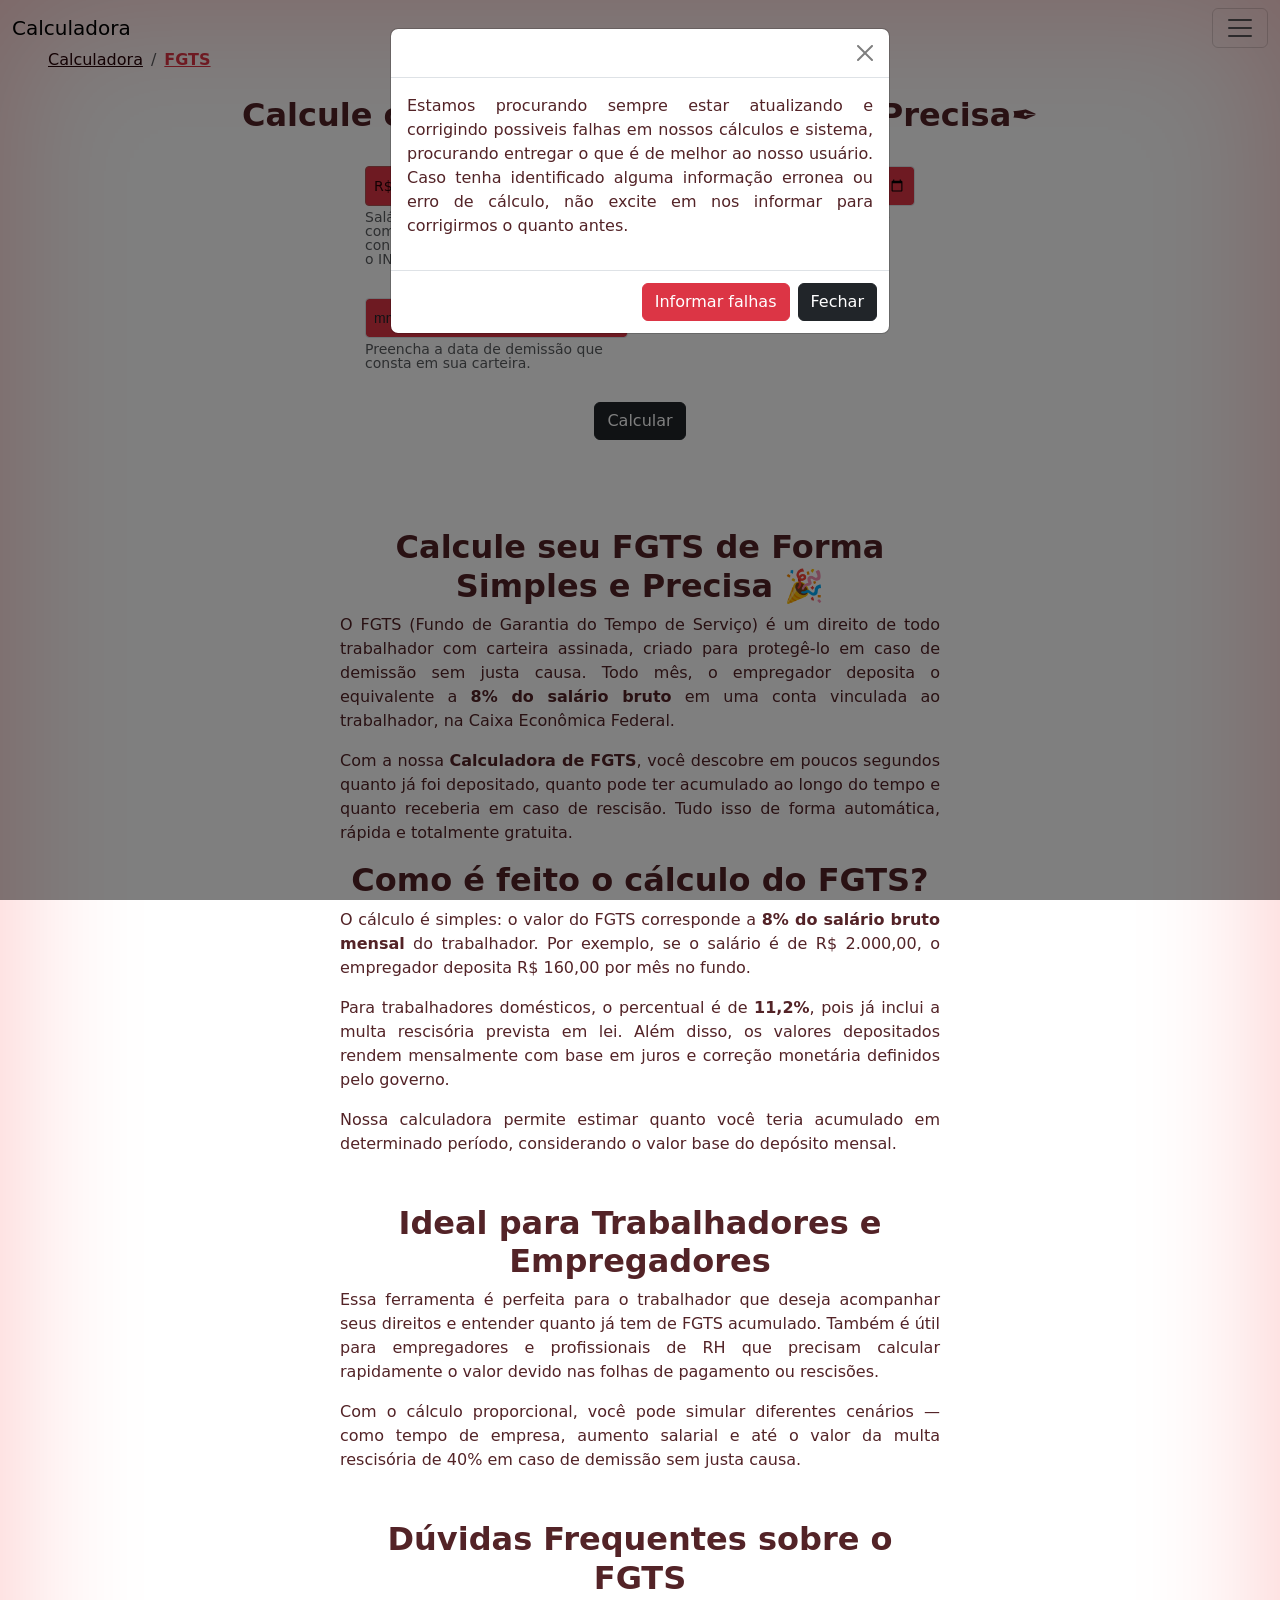
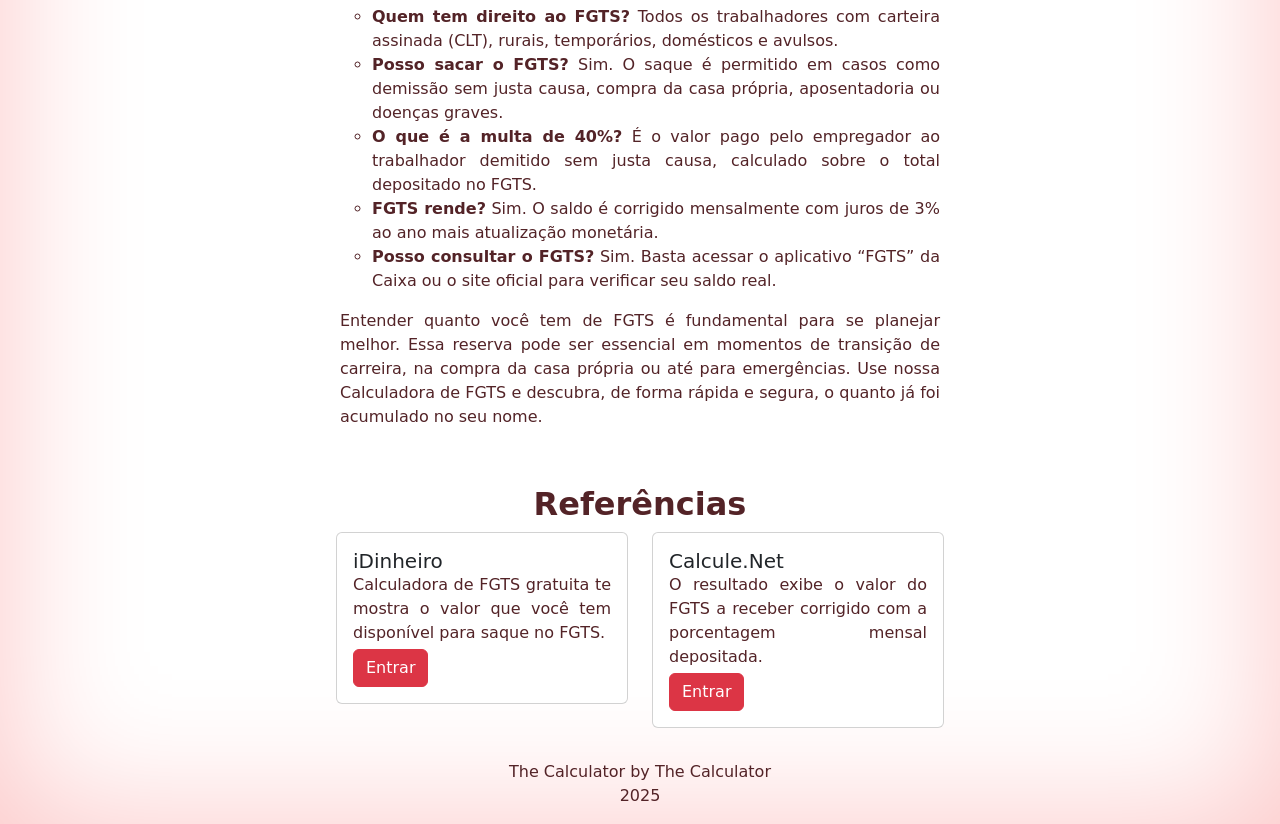
<file: fgts.html>
<!DOCTYPE html>
<html lang="pt-br">
<head>
    <meta charset="UTF-8">
    <meta name="viewport" content="width=device-width, initial-scale=1.0">
    <title>Calculadora FGTS</title>
    <link rel="shortcut icon" type="imagex/png" href="img/shortcut.png">
    <!-- Bootstrap 5.0 -->
    <link href="https://cdn.jsdelivr.net/npm/bootstrap@5.0.2/dist/css/bootstrap.min.css" rel="stylesheet" integrity="sha384-EVSTQN3/azprG1Anm3QDgpJLIm9Nao0Yz1ztcQTwFspd3yD65VohhpuuCOmLASjC" crossorigin="anonymous">
    <!-- Css -->
    <link rel="stylesheet" href="style.css">
    <!-- Fonts Google -->
    <link rel="preconnect" href="https://fonts.googleapis.com">
    <link rel="preconnect" href="https://fonts.gstatic.com" crossorigin>
    <link href="https://fonts.googleapis.com/css2?family=Inria+Serif:ital,wght@0,300;0,400;0,700;1,300;1,400;1,700&display=swap" rel="stylesheet">
    <!-- Javascrip The Calculater -->
    <script src="js/calculator-fgts.js"></script>  
</head>
<body>
  <nav class="navbar navbar-light fixed-top">
      <div class="container-fluid">
        <a class="navbar-brand" href="index.html">Calculadora</a>
        <button class="navbar-toggler" type="button" data-bs-toggle="collapse" data-bs-target="#navbarSupportedContent" aria-controls="navbarSupportedContent" aria-expanded="false" aria-label="Toggle navigation">
          <span class="navbar-toggler-icon"></span>
        </button>
        <div class="collapse navbar-collapse" id="navbarSupportedContent">
          <ul class="navbar-nav me-auto mb-2 mb-lg-0">
            <li><a class="nav-link" href="13salario.html">13º Salário</a></li>
            <li><a class="nav-link" href="ferias.html">Férias</a></li>
            <li><a class="nav-link active" href="fgts.html">FGTS</a></li>
            <li><a class="nav-link" href="horas-extras.html">Horas Extras</a></li>
            <li><a class="nav-link" href="horas-trabalhadas.html">Horas Trabalhadas</a></li>
            <li><a class="nav-link" href="inss.html">INSS</a></li>
            <li><a class="nav-link" href="irrf.html">IRRF</a></li>
            <li><a class="nav-link" href="adicional-noturno.html">Adicional Noturno</a></li>
            <li><a class="nav-link" href="contato.html">Contato</a></li>
          </ul>
        </div>
      </div>
  </nav>
  <header class="mt-5">
  <!-- BreadCrumb -->
    <nav aria-label="breadcrumb" class="ps-5">
      <ol class="breadcrumb">
        <li class="breadcrumb-item"><a href="index.html">Calculadora</a></li>
        <li class="breadcrumb-item active" aria-current="page"><a href="fgts.html">FGTS</a></li>
      </ol>
    </nav>
  </header>
  <main class="text-center p-2">
     <div class="modal fade" id="meuModal" tabindex="-1">
<div class="modal-dialog p-0">
  <div class="modal-content p-0 m-0">
    
    <div class="modal-header m-0">
      <button type="button" class="btn-close" data-bs-dismiss="modal" aria-label="Close"></button>
    </div>

    <div class="modal-body text-justify lh-2 p-3 m-0">
      <p>
        Estamos procurando sempre estar atualizando e corrigindo possiveis falhas em nossos cálculos e sistema,
        procurando entregar o que é de melhor ao nosso usuário. Caso tenha identificado alguma informação
        erronea ou erro de cálculo, não excite em nos informar para corrigirmos o quanto antes.
      </p>
    </div>

    <div class="modal-footer p-2 m-0">
      <a href="contato.html" class="btn btn-danger">Informar falhas</a>
      <button type="button" class="btn btn-dark" data-bs-dismiss="modal">Fechar</button>
    </div>

  </div>
</div>
    </div>
    <section class="mb-5">
      <header>
        <h2 class="fw-bold">Calcule o FGTS de forma Simples e Precisa✒️</h2>
      </header>
      <div class="d-flex justify-content-center">
         <form class="container-calc-13-ferias"  onsubmit="return false;">
          
          <div class="row">
            <div class="col-md-6">
              <div class="mb-2">
                <label class="form-label fw-bold m-0">Salário anterior</label>
                  <div class="input-group input-group-sm">
                    <span class="input-group-text bg-danger">R$</span>
                    <input id="salario_bruto" type="text" step="0.01" class="form-control bg-danger text-start" placeholder="1518,00" required/>
                  </div>
                  <div id="emailHelp" class="form-text text-start lh-1">Salário bruto é aquele que consta como registrado na CTPS, sem considerar os descontos legais como o INSS e IR.</div>
              </div>
            </div>

            <div class="col-md-6">
              <div class="mb-2">
                <label class="form-label fw-bold m-0">Data da Admissão</label>
                <input id="data_inicio" type="date" class="form-control form-control-sm bg-danger" aria-label="Default select example" required>
                 <div id="emailHelp" class="form-text text-start lh-1"> Preencha a data de admissão que consta como registro em sua carteira.</div>
                      
              </div>
            </div>
              <div class="col-md-6">
              <div class="mb-2">
                <label class="form-label fw-bold m-0">Data da Demissão</label>
                <input id="data_fim" type="date" class="form-control form-control-sm bg-danger" aria-label="Default select example" required>
                 <div id="emailHelp" class="form-text text-start lh-1"> Preencha a data de demissão que consta em sua carteira.</div>
                      
              </div>
            </div>
                      
          
          
          </div>
          <div class="d-flex justify-content-center mt-4 mb-4">
            <button type="button" class="btn btn-dark" onclick="calcular_fgts()">Calcular</button>
          </div>
          <!-- Campo de resultado -->
          <div id="resultado_tabela" style="display:none;" class="table-rounded  mb-2">
            <table class="table table-13salario table-danger table-striped text-start">
              <thead>
                <tr>
                  <th>Descrição</th>
                  <th>Alíquota</th>
                  <th>Proventos</th>
                  <th>Descontos</th>
                </tr>
              </thead>
              <tbody>
                <tr>
                  <th scope="row">FGTS acumulado</th>
                  <td>8%</td>
                  <td id="valor_fgts"></td>
                  <td></td>
                </tr>
              
                <tr>
                  <th scope="row">Multa rescisória</th>
                  <td>40%</td>
                  <td id="valor_multa"></td>
                  <td></td>
                </tr>
                <tr>
                  <th scope="row">Total a receber</th>
                  <td></td>
                  <td id="resultado_final" class="text-success"></td>
                  <td></td>
                </tr>
                    
                 <tr>
                  <th scope="row">Total</th>
                  <td></td>
                  <td id="total_proventos" class="text-success"></td>
                  <td id="total_descontos" class="text-danger"></tr>
                
                </tr>
              </tbody>
            </table>
             <table class="table">
              <thead>
                <tr>
                  <th scope="col">Total do valor Líquido:</th>
                 
                </tr>
              </thead>
              <tbody>
                <tr>
                  <th  id="resultado_13_salario" class="text-success" scope="row"></th>
                  </tr>
              </tbody>
            </table>
            <p class="form-text lh-1 p-0 m-0">Os resultados presentes aqui são estimativas, e podem variar de acordo com possíveis mudanças nas taxas. Esta calculadora foi feita apenas para facilitar a sua consulta e, portanto, não possui valor legal.</p>
           </div>
          
        </form>
      </div>
    </section>
    <section class="text-justify p-2 text-justify p-2 text-md-justify p-3 mx-auto col-12 col-md-8 col-lg-6">
        <section class="text-justify">
          <!-- Calcule seu 13º Salário de Forma Simples e Rápida -->
          <header>
            <h2 class="text-center fw-bold">Calcule seu FGTS de Forma Simples e Precisa 🎉</h2>
          </header>
          <article>
              <p>
      O FGTS (Fundo de Garantia do Tempo de Serviço) é um direito de todo trabalhador com carteira assinada, criado para protegê-lo em caso de demissão sem justa causa. 
      Todo mês, o empregador deposita o equivalente a <span class="fw-bold">8% do salário bruto</span> em uma conta vinculada ao trabalhador, na Caixa Econômica Federal.
    </p>
    <p>
      Com a nossa <span class="fw-bold">Calculadora de FGTS</span>, você descobre em poucos segundos quanto já foi depositado, quanto pode ter acumulado ao longo do tempo e quanto receberia em caso de rescisão. 
      Tudo isso de forma automática, rápida e totalmente gratuita.
    </p>
          </article>
        </section>
        <!-- Como é feito o cálculo das Férias? -->
          <header>
            <h2 class="text-center fw-bold">Como é feito o cálculo do FGTS?</h2>
          </header>
          <article>
            <p>
      O cálculo é simples: o valor do FGTS corresponde a <span class="fw-bold">8% do salário bruto mensal</span> do trabalhador. 
      Por exemplo, se o salário é de R$ 2.000,00, o empregador deposita R$ 160,00 por mês no fundo.
    </p>
    <p>
      Para trabalhadores domésticos, o percentual é de <span class="fw-bold">11,2%</span>, pois já inclui a multa rescisória prevista em lei. 
      Além disso, os valores depositados rendem mensalmente com base em juros e correção monetária definidos pelo governo.
    </p>
    <p>
      Nossa calculadora permite estimar quanto você teria acumulado em determinado período, considerando o valor base do depósito mensal.
    </p>
          </article>
    </section>
    <section class="text-justify text-justify p-2 text-md-justify p-3 mx-auto col-12 col-md-8 col-lg-6">
        <!-- Ideal para Planejar Suas Férias e Finanças -->
        <header>
          <h2 class="text-center fw-bold">Ideal para Trabalhadores e Empregadores</h2>
        </header>
        <article>
           <p>
      Essa ferramenta é perfeita para o trabalhador que deseja acompanhar seus direitos e entender quanto já tem de FGTS acumulado. 
      Também é útil para empregadores e profissionais de RH que precisam calcular rapidamente o valor devido nas folhas de pagamento ou rescisões.
    </p>
    <p>
      Com o cálculo proporcional, você pode simular diferentes cenários — como tempo de empresa, aumento salarial e até o valor da multa rescisória de 40% em caso de demissão sem justa causa.
    </p>
        </article>
    </section>
    <section class="text-justify text-justify p-2 text-md-justify p-3 mx-auto col-12 col-md-8 col-lg-6">
    <!-- Conclusão -->
      <header>
        <h2 class="text-center fw-bold">Dúvidas Frequentes sobre o FGTS </h2>
      </header>
      <article>
          <ul>
      <li class="open"><span class="fw-bold">Quem tem direito ao FGTS?</span> Todos os trabalhadores com carteira assinada (CLT), rurais, temporários, domésticos e avulsos.</li>
      <li class="open"><span class="fw-bold">Posso sacar o FGTS?</span> Sim. O saque é permitido em casos como demissão sem justa causa, compra da casa própria, aposentadoria ou doenças graves.</li>
      <li class="open"><span class="fw-bold">O que é a multa de 40%?</span> É o valor pago pelo empregador ao trabalhador demitido sem justa causa, calculado sobre o total depositado no FGTS.</li>
      <li class="open"><span class="fw-bold">FGTS rende?</span> Sim. O saldo é corrigido mensalmente com juros de 3% ao ano mais atualização monetária.</li>
      <li class="open"><span class="fw-bold">Posso consultar o FGTS?</span> Sim. Basta acessar o aplicativo “FGTS” da Caixa ou o site oficial para verificar seu saldo real.</li>
    </ul>
    <p>
      Entender quanto você tem de FGTS é fundamental para se planejar melhor. 
      Essa reserva pode ser essencial em momentos de transição de carreira, na compra da casa própria ou até para emergências.
      Use nossa Calculadora de FGTS e descubra, de forma rápida e segura, o quanto já foi acumulado no seu nome.
    </p>
      </article>
    </section>
  </main>
  <section class="referencias p-2 text-justify p-2 text-md-justify p-3 mx-auto col-12 col-md-8 col-lg-6">
    <header>
      <h2 class="text-center fw-bold">Referências</h2>
    </header>
    <div class="row">
      <div class="col-sm-6 mb-3">
        <div class="card">
          <div class="card-body">
            <h5 class="card-title p-0 m-0">iDinheiro</h5>
            <p class="card-text pb-0 mb-1">Calculadora de FGTS gratuita te mostra o valor que você tem disponível para saque no FGTS. </p>
            <a href="https://www.idinheiro.com.br/calculadoras/calculadora-fgts/" target="_blank" rel="noopener noreferrer" class="btn btn-danger">Entrar</a>
          </div>
        </div>
      </div>
      <div class="col-sm-6 mb-3">
        <div class="card">
          <div class="card-body ">
            <h5 class="card-title  p-0 m-0">Calcule.Net</h5>
            <p class="card-text pb-0 mb-1">O resultado exibe o valor do FGTS a receber corrigido com a porcentagem mensal depositada.</p>
            <a href="https://www.calcule.net/trabalhista/calculo-fundo-de-garantia-fgts/" target="_blank" rel="noopener noreferrer" class="btn btn-danger">Entrar</a>
          </div>
        </div>
      </div>
    </div>
  </section>
  <footer>
  <!-- Footer -->
    <section class="text-center">
      <p>The Calculator by The Calculator<br>2025</p>
    </section>
  </footer>
 <script>
  document.addEventListener("DOMContentLoaded", function () {
    var meuModal = new bootstrap.Modal(document.getElementById("meuModal"));
    meuModal.show();
  });
</script>
    <!-- Bundle Bootstrap 5.0 -->
    <script src="https://cdn.jsdelivr.net/npm/bootstrap@5.0.2/dist/js/bootstrap.bundle.min.js"></script>
</body>
</html>
</file>
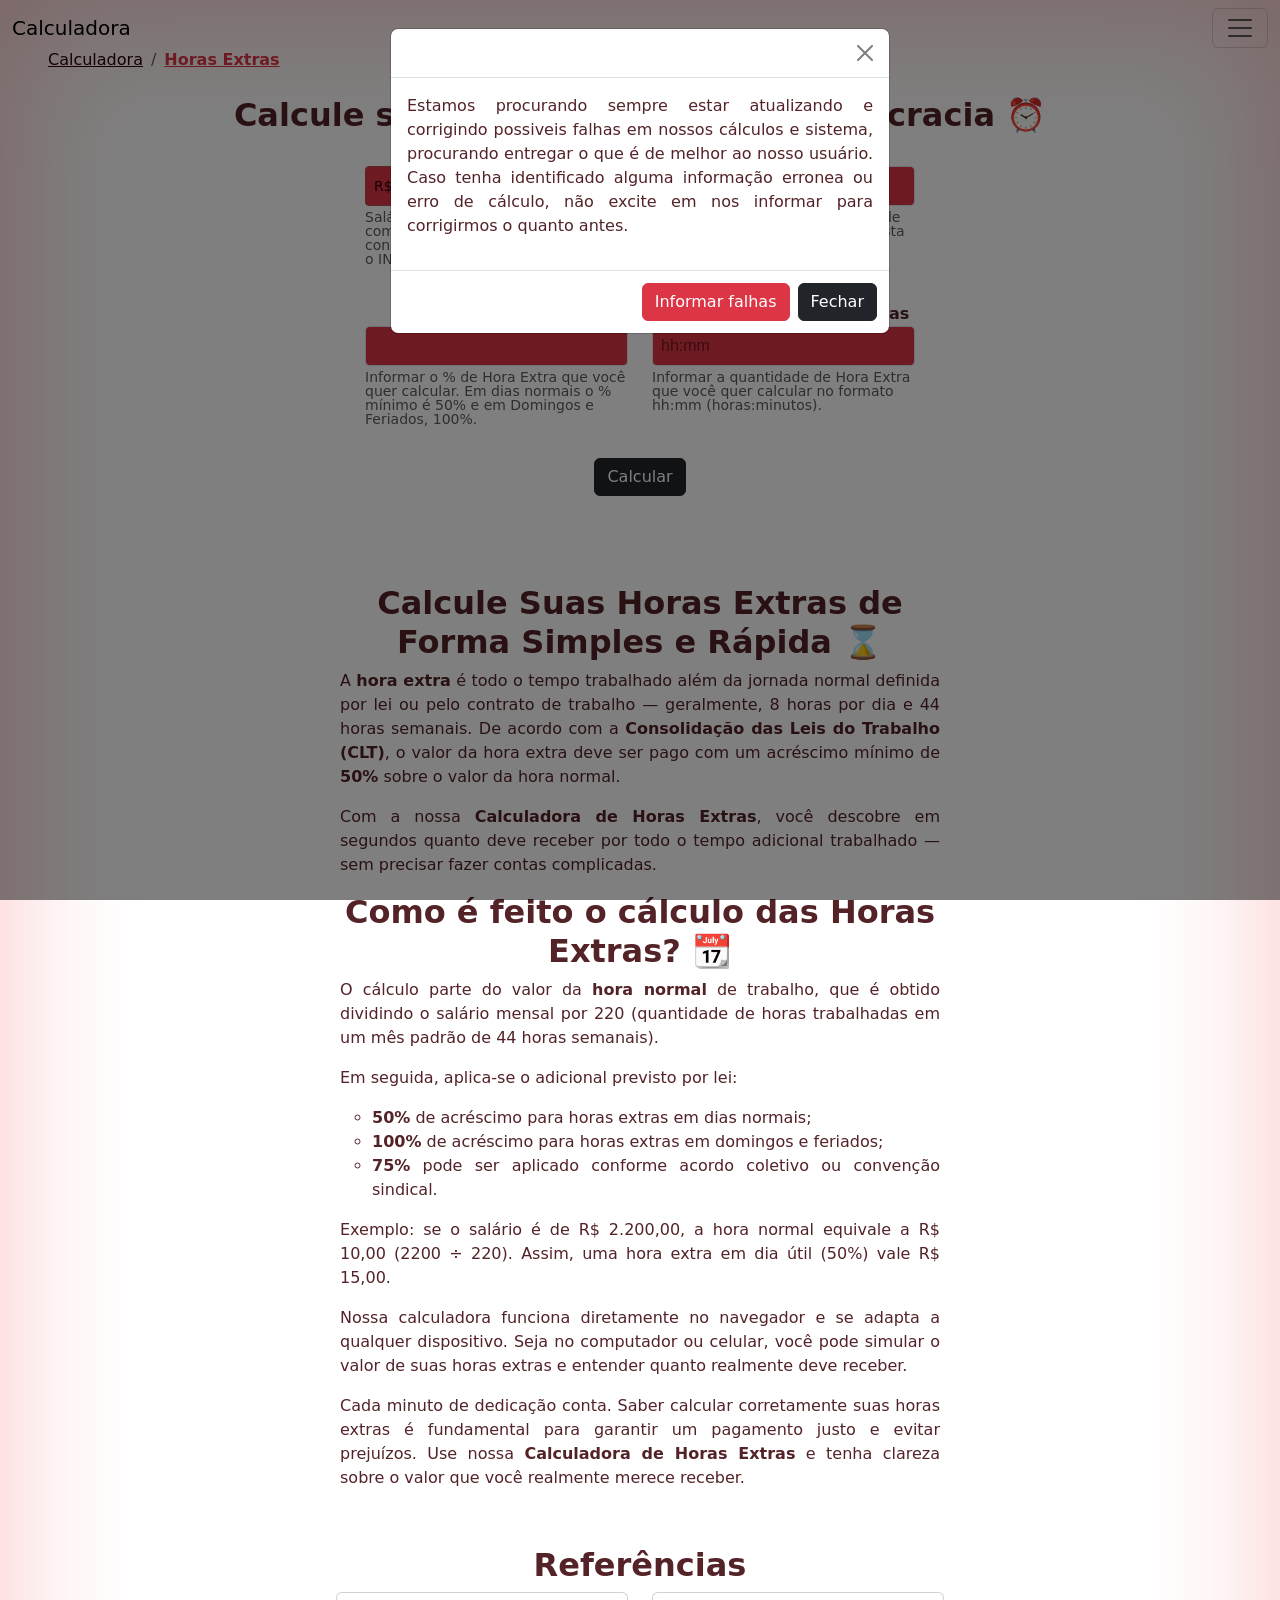
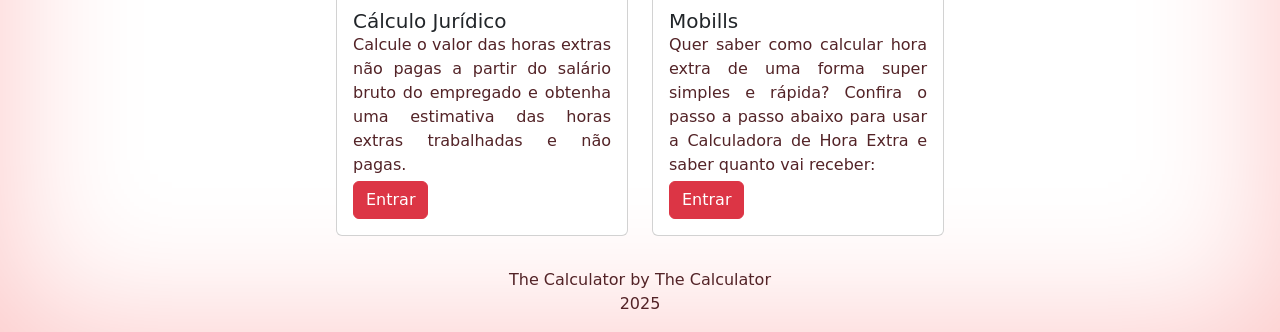
<file: horas-extras.html>
<!DOCTYPE html>
<html lang="pt-br">
<head>
    <meta charset="UTF-8">
    <meta name="viewport" content="width=device-width, initial-scale=1.0">
    <title>Calculadora Horas Extras</title>
    <link rel="shortcut icon" type="imagex/png" href="img/shortcut.png">
    <!-- Bootstrap 5.0 -->
    <link href="https://cdn.jsdelivr.net/npm/bootstrap@5.0.2/dist/css/bootstrap.min.css" rel="stylesheet" integrity="sha384-EVSTQN3/azprG1Anm3QDgpJLIm9Nao0Yz1ztcQTwFspd3yD65VohhpuuCOmLASjC" crossorigin="anonymous">
    <!-- Css -->
    <link rel="stylesheet" href="style.css">
    <!-- Fonts Google -->
    <link rel="preconnect" href="https://fonts.googleapis.com">
    <link rel="preconnect" href="https://fonts.gstatic.com" crossorigin>
    <link href="https://fonts.googleapis.com/css2?family=Inria+Serif:ital,wght@0,300;0,400;0,700;1,300;1,400;1,700&display=swap" rel="stylesheet">
    <!-- Javascrip The Calculater -->
    <script src="js/calculator-horas-extras.js"></script>  
</head>
<body>
 <nav class="navbar navbar-light fixed-top">
      <div class="container-fluid">
        <a class="navbar-brand" href="index.html">Calculadora</a>
        <button class="navbar-toggler" type="button" data-bs-toggle="collapse" data-bs-target="#navbarSupportedContent" aria-controls="navbarSupportedContent" aria-expanded="false" aria-label="Toggle navigation">
          <span class="navbar-toggler-icon"></span>
        </button>
        <div class="collapse navbar-collapse" id="navbarSupportedContent">
          <ul class="navbar-nav me-auto mb-2 mb-lg-0">
            <li><a class="nav-link" href="13salario.html">13º Salário</a></li>
            <li><a class="nav-link" href="ferias.html">Férias</a></li>
            <li><a class="nav-link" href="fgts.html">FGTS</a></li>
            <li><a class="nav-link active" href="horas-extras.html">Horas Extras</a></li>
            <li><a class="nav-link" href="horas-trabalhadas.html">Horas Trabalhadas</a></li>
            <li><a class="nav-link" href="inss.html">INSS</a></li>
            <li><a class="nav-link" href="irrf.html">IRRF</a></li>
            <li><a class="nav-link" href="adicional-noturno.html">Adicional Noturno</a></li>
            <li><a class="nav-link" href="contato.html">Contato</a></li>
          </ul>
        </div>
      </div>
  </nav>

  <header class="mt-5">
      <!-- BreadCrumb -->
       <nav aria-label="breadcrumb" class="ps-5">
        <ol class="breadcrumb">
          <li class="breadcrumb-item"><a href="index.html">Calculadora</a></li>
          <li class="breadcrumb-item active" aria-current="page"><a href="horas-extras.html">Horas Extras</a></li>
       
        </ol>
        </nav>
  </header>
   <main class="text-center p-2">
    <div class="modal fade" id="meuModal" tabindex="-1">
<div class="modal-dialog p-0">
  <div class="modal-content p-0 m-0">
    
    <div class="modal-header m-0">
      <button type="button" class="btn-close" data-bs-dismiss="modal" aria-label="Close"></button>
    </div>

    <div class="modal-body text-justify lh-2 p-3 m-0">
      <p>
        Estamos procurando sempre estar atualizando e corrigindo possiveis falhas em nossos cálculos e sistema,
        procurando entregar o que é de melhor ao nosso usuário. Caso tenha identificado alguma informação
        erronea ou erro de cálculo, não excite em nos informar para corrigirmos o quanto antes.
      </p>
    </div>

    <div class="modal-footer p-2 m-0">
      <a href="contato.html" class="btn btn-danger">Informar falhas</a>
      <button type="button" class="btn btn-dark" data-bs-dismiss="modal">Fechar</button>
    </div>

  </div>
</div>
    </div>
    <section class="mb-5">
      <header>
        <h2 class="fw-bold">Calcule suas Horas-Extras Sem Burocracia ⏰</h2>
      </header>
      <div class="d-flex justify-content-center">
    <form class="container-calc-13-ferias">
          
          <div class="row">
            <div class="col-md-6">
              <div class="mb-2">
                <label class="form-label fw-bold m-0">Salário Bruto</label>
                  <div class="input-group input-group-sm">
                    <span class="input-group-text bg-danger">R$</span>
                    <input id="salario_bruto" type="text" step="0.01" class="form-control bg-danger text-start" placeholder="1518,00" required/>
                  </div>
                  <div id="emailHelp" class="form-text text-start lh-1">Salário bruto é aquele que consta como registrado na CTPS, sem considerar os descontos legais como o INSS e IR.</div>
                </div>
              </div>

            <div class="col-md-6">
              <div class="mb-2">
                <label class="form-label fw-bold m-0">Carga horária mensal</label>
                <input id="carga_horaria_mensal" type="text" class="form-control form-control-sm bg-danger" aria-label="Default select example"   min="0" max="100" required>
                 <div id="emailHelp" class="form-text text-start lh-1">Informar a carga horária mensal de trabalho (se você não souber, basta multiplicar a quantidade de horas trabalhadas na semana por 5. Ex: 44h semanais equivalem a 220h mensais).</div>
           
             
              </div>
            </div>
            <div class="col-md-6">
              <div class="mb-2">
                <label class="form-label fw-bold m-0">% da hora extra</label>
                <input id="porcent_hora_extra" type="text" class="form-control form-control-sm bg-danger" aria-label="Default select example"   min="0" max="100" required>
                 <div id="emailHelp" class="form-text text-start lh-1">Informar o % de Hora Extra que você quer calcular. Em dias normais o % mínimo é 50% e em Domingos e Feriados, 100%.</div>
           
             
              </div>
            </div>
            <div class="col-md-6">
              <div class="mb-2">
                <label class="form-label fw-bold m-0">Quantidade de horas extras</label>
                <input id="quantidade_horas_extras"   type="text" placeholder="hh:mm" title="Formato válido: hh:mm" class="form-control form-control-sm bg-danger" aria-label="Default select example" required>
                 <div id="emailHelp" class="form-text text-start lh-1">Informar a quantidade de Hora Extra que você quer calcular no formato hh:mm (horas:minutos).</div>
              </div>
            </div>
          </div>
          <div class="d-flex justify-content-center mt-4 mb-4">
            <button type="button" class="btn btn-dark" onclick="calcular_horas_extras()">Calcular</button>
          </div>
          <!-- Campo de resultado -->
          <div id="resultado_tabela" style="display:none;" class="table-rounded  mb-2">
            <table class="table table-13salario table-danger table-striped text-start">
              <thead>
                <tr>
                  <th scope="col">Descrição</th>
                  <th scope="col">Alíquota</th>
                  <th scope="col">Proventos</th>
                  <th scope="col">Descontos</th>
                </tr>
              </thead>
              <tbody>
                <tr>
                  <th scope="row">Valor bruto do 13º</th>
                  <td></td>
                  <td id="salario_bruto_result"></td>
                  <td></td>
                  
                </tr>
                <tr>
                  <th scope="row">INSS</th>
                  <td><p id="resultado_aliquota_tabela" style="display:none">9%</p></td>
                  <td></td>
                  <td id="valor_final"></tr>
                
                </tr>
                    
                 <tr>
                  <th scope="row">Total</th>
                  <td></td>
                  <td id="total_proventos" class="text-success"></td>
                  <td id="total_descontos" class="text-danger"></tr>
                
                </tr>
              </tbody>
            </table>
             <table class="table">
              <thead>
                <tr>
                  <th scope="col">Total do valor Líquido:</th>
                 
                </tr>
              </thead>
              <tbody>
                <tr>
                  <th  id="resultado_13_salario" class="text-success" scope="row"></th>
                  </tr>
              </tbody>
            </table>
            <p class="form-text lh-1 p-0 m-0">Os resultados presentes aqui são estimativas, e podem variar de acordo com possíveis mudanças nas taxas. Esta calculadora foi feita apenas para facilitar a sua consulta e, portanto, não possui valor legal.</p>
           </div>
        </form>
      </div>
    </section>
    <section class="text-justify p-2 text-justify p-2 text-md-justify p-3 mx-auto col-12 col-md-8 col-lg-6">
        <section class="text-justify">
          <!-- Calcule suas horas extras -->
          <header>
            <h2 class="text-center fw-bold">Calcule Suas Horas Extras de Forma Simples e Rápida ⌛</h2>
          </header>
          <article>
               <p>
      A <span class="fw-bold">hora extra</span> é todo o tempo trabalhado além da jornada normal definida por lei ou pelo contrato de trabalho — geralmente, 8 horas por dia e 44 horas semanais. 
      De acordo com a <span class="fw-bold">Consolidação das Leis do Trabalho (CLT)</span>, o valor da hora extra deve ser pago com um acréscimo mínimo de <span class="fw-bold">50%</span> sobre o valor da hora normal.
    </p>
    <p>
      Com a nossa <span class="fw-bold">Calculadora de Horas Extras</span>, você descobre em segundos quanto deve receber por todo o tempo adicional trabalhado — sem precisar fazer contas complicadas.
    </p>
          </article>
        </section>
        <!-- Como é feito o cálculo das Férias? -->
          <header>
            <h2 class="text-center fw-bold">Como é feito o cálculo das Horas Extras? 📆</h2>
          </header>
          <article>
            <p>
      O cálculo parte do valor da <span class="fw-bold">hora normal</span> de trabalho, que é obtido dividindo o salário mensal por 220 (quantidade de horas trabalhadas em um mês padrão de 44 horas semanais).
    </p>
    <p>
      Em seguida, aplica-se o adicional previsto por lei:
    </p>
    <ul>
      <li class="open"><span class="fw-bold">50%</span> de acréscimo para horas extras em dias normais;</li>
      <li class="open"><span class="fw-bold">100%</span> de acréscimo para horas extras em domingos e feriados;</li>
      <li class="open"><span class="fw-bold">75%</span> pode ser aplicado conforme acordo coletivo ou convenção sindical.</li>
    </ul>
    <p>
      Exemplo: se o salário é de R$ 2.200,00, a hora normal equivale a R$ 10,00 (2200 ÷ 220). 
      Assim, uma hora extra em dia útil (50%) vale R$ 15,00.
    </p>
    <p>
      Nossa calculadora funciona diretamente no navegador e se adapta a qualquer dispositivo. 
      Seja no computador ou celular, você pode simular o valor de suas horas extras e entender quanto realmente deve receber.
    </p>
      <p>
      Cada minuto de dedicação conta. 
      Saber calcular corretamente suas horas extras é fundamental para garantir um pagamento justo e evitar prejuízos. 
      Use nossa <span class="fw-bold">Calculadora de Horas Extras</span> e tenha clareza sobre o valor que você realmente merece receber.
    </p>
          </article>
    </section>
    
  </main>
  <section class="referencias p-2 text-justify p-2 text-md-justify p-3 mx-auto col-12 col-md-8 col-lg-6">
    <header>
      <h2 class="text-center fw-bold">Referências</h2>
    </header>
    <div class="row">
      <div class="col-sm-6 mb-3">
        <div class="card">
          <div class="card-body">
            <h5 class="card-title p-0 m-0">Cálculo Jurídico</h5>
            <p class="card-text pb-0 mb-1">Calcule o valor das horas extras não pagas a partir do salário bruto do empregado e obtenha uma estimativa das horas extras trabalhadas e não pagas.</p>
            <a href="https://calculojuridico.com.br/calculadora-horas-extras/" target="_blank" rel="noopener noreferrer" class="btn btn-danger">Entrar</a>
          </div>
        </div>
      </div>
      <div class="col-sm-6 mb-3">
        <div class="card">
          <div class="card-body ">
            <h5 class="card-title  p-0 m-0">Mobills</h5>
            <p class="card-text pb-0 mb-1">Quer saber como calcular hora extra de uma forma super simples e rápida? Confira o passo a passo abaixo para usar a Calculadora de Hora Extra e saber quanto vai receber:</p>
            <a href="https://www.mobills.com.br/calculadoras/calculadora-hora-extra/" target="_blank" rel="noopener noreferrer" class="btn btn-danger">Entrar</a>
          </div>
        </div>
      </div>
    </div>
  </section>
  <footer>
  <!-- Footer -->
    <section class="text-center">
      <p>The Calculator by The Calculator<br>2025</p>
    </section>
  </footer>
 <script>
  document.addEventListener("DOMContentLoaded", function () {
    var meuModal = new bootstrap.Modal(document.getElementById("meuModal"));
    meuModal.show();
  });
</script>
    <!-- Bundle Bootstrap 5.0 -->
    <script src="https://cdn.jsdelivr.net/npm/bootstrap@5.0.2/dist/js/bootstrap.bundle.min.js"></script>
</body>
</html>
</file>
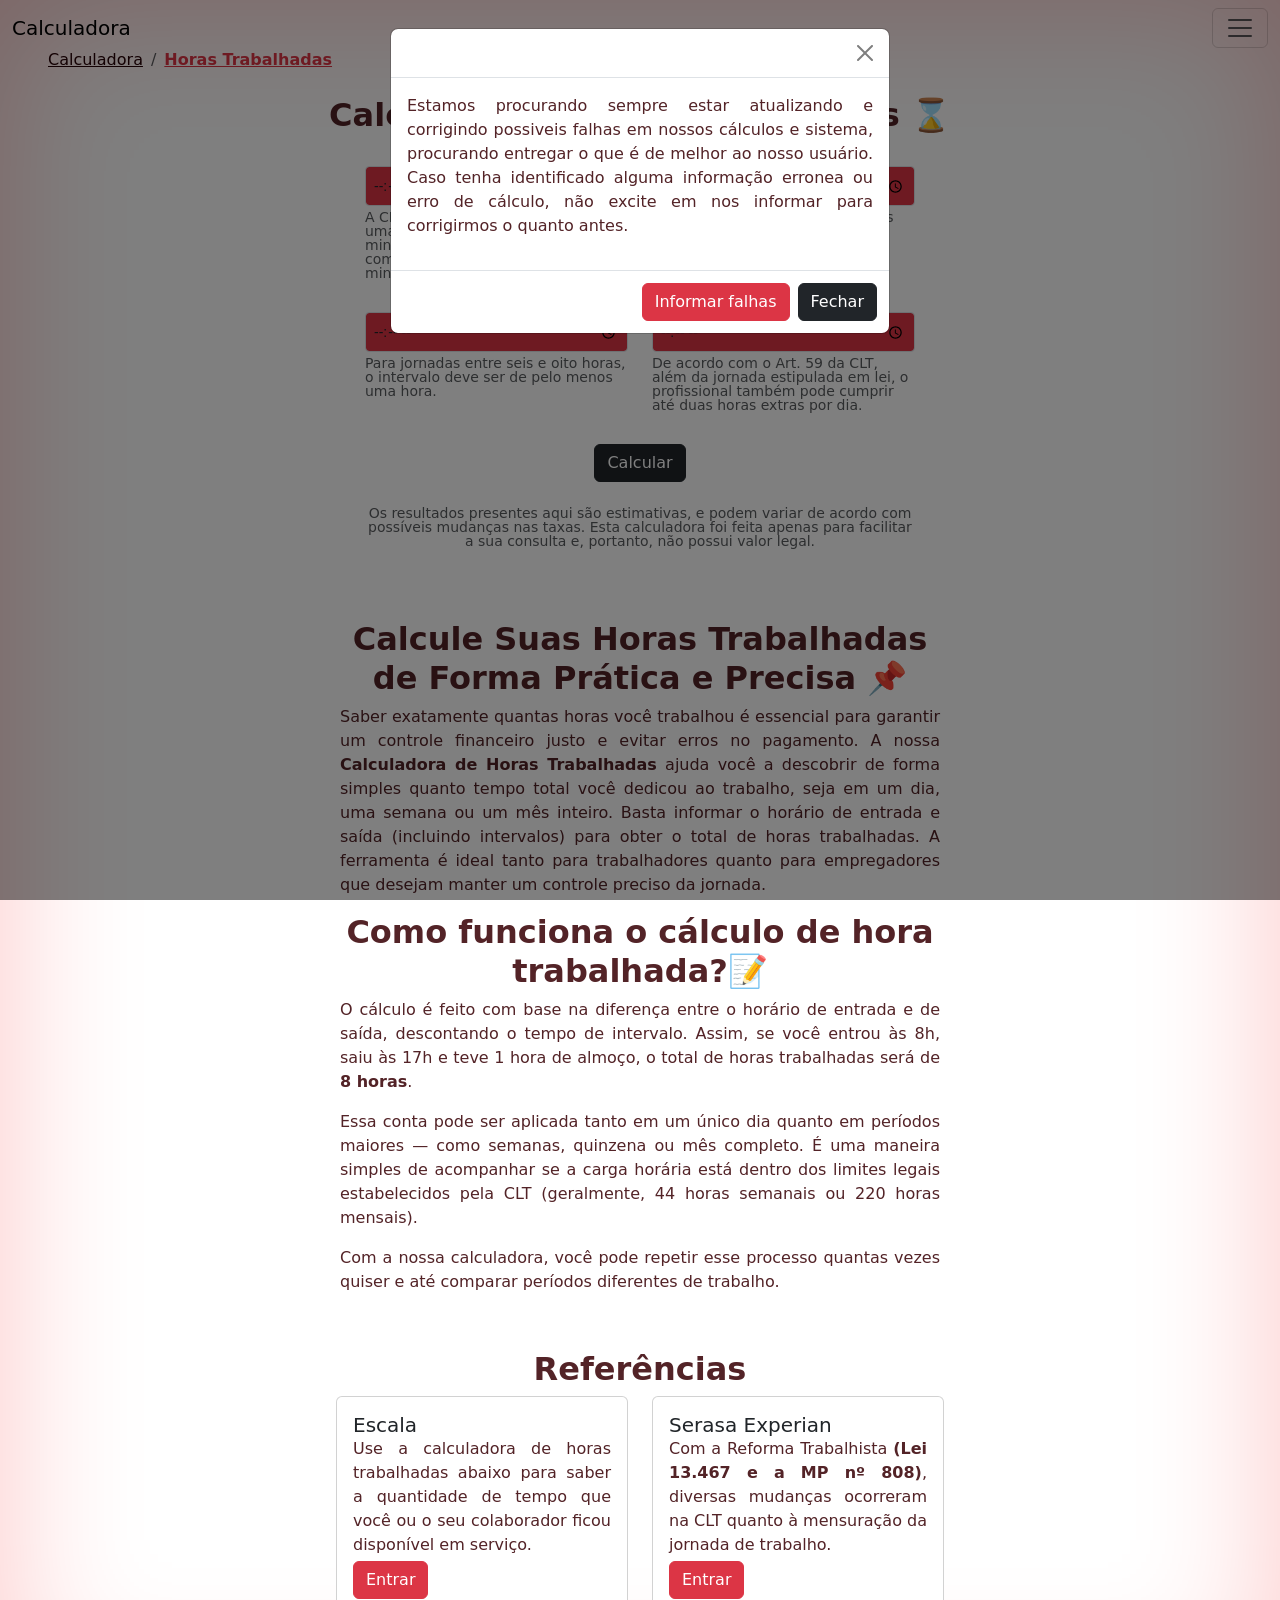
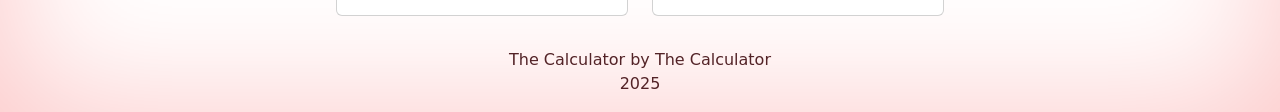
<file: horas-trabalhadas.html>
<!DOCTYPE html>
<html lang="pt-br">
<head>
    <meta charset="UTF-8">
    <meta name="viewport" content="width=device-width, initial-scale=1.0">
    <title>Calculadora Horas Trabalhadas</title>
    <link rel="shortcut icon" type="imagex/png" href="img/shortcut.png">
    <!-- Bootstrap 5.0 -->
    <link href="https://cdn.jsdelivr.net/npm/bootstrap@5.0.2/dist/css/bootstrap.min.css" rel="stylesheet" integrity="sha384-EVSTQN3/azprG1Anm3QDgpJLIm9Nao0Yz1ztcQTwFspd3yD65VohhpuuCOmLASjC" crossorigin="anonymous">
    <!-- Css -->
    <link rel="stylesheet" href="style.css">
    <!-- Fonts Google -->
    <link rel="preconnect" href="https://fonts.googleapis.com">
    <link rel="preconnect" href="https://fonts.gstatic.com" crossorigin>
    <link href="https://fonts.googleapis.com/css2?family=Inria+Serif:ital,wght@0,300;0,400;0,700;1,300;1,400;1,700&display=swap" rel="stylesheet">
    <!-- Javascrip The Calculater -->
    <script src="js/calculator-horas-trabalhadas.js"></script>
</head>
<body>
 <nav class="navbar navbar-light fixed-top">
      <div class="container-fluid">
        <a class="navbar-brand" href="index.html">Calculadora</a>
        <button class="navbar-toggler" type="button" data-bs-toggle="collapse" data-bs-target="#navbarSupportedContent" aria-controls="navbarSupportedContent" aria-expanded="false" aria-label="Toggle navigation">
          <span class="navbar-toggler-icon"></span>
        </button>
        <div class="collapse navbar-collapse" id="navbarSupportedContent">
          <ul class="navbar-nav me-auto mb-2 mb-lg-0">
            <li><a class="nav-link" href="13salario.html">13º Salário</a></li>
            <li><a class="nav-link" href="ferias.html">Férias</a></li>
            <li><a class="nav-link" href="fgts.html">FGTS</a></li>
            <li><a class="nav-link" href="horas-extras.html">Horas Extras</a></li>
            <li><a class="nav-link active" href="horas-trabalhadas.html">Horas Trabalhadas</a></li>
            <li><a class="nav-link" href="inss.html">INSS</a></li>
            <li><a class="nav-link" href="irrf.html">IRRF</a></li>
            <li><a class="nav-link" href="adicional-noturno.html">Adicional Noturno</a></li>
            <li><a class="nav-link" href="contato.html">Contato</a></li>
          </ul>
        </div>
      </div>
  </nav>
  <header class="mt-5">
      <!-- BreadCrumb -->
       <nav aria-label="breadcrumb" class="ps-5">
        <ol class="breadcrumb">
          <li class="breadcrumb-item"><a href="index.html">Calculadora</a></li>
          <li class="breadcrumb-item active" aria-current="page"><a href="horas-trabalhadas.html">Horas Trabalhadas</a></li>
       
        </ol>
        </nav>
  </header>
  <main class="text-center p-2">
    <div class="modal fade" id="meuModal" tabindex="-1">
<div class="modal-dialog p-0">
  <div class="modal-content p-0 m-0">
    
    <div class="modal-header m-0">
      <button type="button" class="btn-close" data-bs-dismiss="modal" aria-label="Close"></button>
    </div>

    <div class="modal-body text-justify lh-2 p-3 m-0">
      <p>
        Estamos procurando sempre estar atualizando e corrigindo possiveis falhas em nossos cálculos e sistema,
        procurando entregar o que é de melhor ao nosso usuário. Caso tenha identificado alguma informação
        erronea ou erro de cálculo, não excite em nos informar para corrigirmos o quanto antes.
      </p>
    </div>

    <div class="modal-footer p-2 m-0">
      <a href="contato.html" class="btn btn-danger">Informar falhas</a>
      <button type="button" class="btn btn-dark" data-bs-dismiss="modal">Fechar</button>
    </div>

  </div>
</div>
    </div>
    <section class="mb-5">
      <header>
        <h2 class="fw-bold">Calcule suas Horas Trabalhadas ⌛</h2>
      </header>
      <div class="d-flex justify-content-center">
        <form class="container-calc-13-ferias">
          <div class="row">
            <div class="col-md-6">
              <div class="mb-2">
                <label class="form-label fw-bold m-0">Entrada no trabalho</label>
                <input id="entrada_no_trabalho" type="time" class="form-control form-control-sm bg-danger text-start" required>
                <div id="emailHelp" class="form-text text-start lh-1">A CLT, no seu artigo 58, estabelece uma tolerância de atraso de até 5 minutos por marcação de ponto, com um limite máximo de 10 minutos diários no total.</div>
              </div>
            </div>
<div class="col-md-6">
              <div class="mb-2">
                <label class="form-label fw-bold m-0">Início do intervalo</label>
                <input id="inicio_intervalo" type="time" class="form-control form-control-sm bg-danger text-start" >
                <div id="emailHelp" class="form-text text-start lh-1">Quem trabalha entre quatro e seis horas por dia, tem direito a um intervalo de 15 minutos.</div>
              </div>
            </div>
<div class="col-md-6">
              <div class="mb-2">
                <label class="form-label fw-bold m-0">Fim do intervalo</label>
                <input id="fim_intervalo" type="time" class="form-control form-control-sm bg-danger text-start" >
                <div id="emailHelp" class="form-text text-start lh-1">Para jornadas entre seis e oito horas, o intervalo deve ser de pelo menos uma hora. </div>
              </div>
            </div>
<div class="col-md-6">
              <div class="mb-2">
                <label class="form-label fw-bold m-0">Saída do trabalho</label>
                <input id="saida_do_trabalho" type="time" class="form-control form-control-sm bg-danger text-start" placeholder="R$: 1.518.00" required>
                <div id="emailHelp" class="form-text text-start lh-1">De acordo com o Art. 59 da CLT, além da jornada estipulada em lei, o profissional também pode cumprir até duas horas extras por dia.</div>
              </div>
            </div>

          </div>
          
            
            <div class="d-flex justify-content-center mt-4 mb-4">
              <button type="submit" class="btn btn-dark" onclick="calcular_horas_trabalhadas(event)">Calcular</button>
            </div>

          <!-- Campo de resultado -->
             <div class="table-rounded  mb-2" >
            <table id="resultado_tabela" class="table table-13salario table-danger table-striped p-0 text-start"  style="display:none">
              <thead>
                <tr>
                  <th scope="col">Carga horária</th>
                  <th scope="col">Horário</th>
                </tr>
              </thead>
              <tbody>
                <tr>
                  <th scope="row">Entrada no trabalho</th>
                  <td><p id="resultado_entrada_no_trabalho"></p></td>                
                </tr>
                <tr>
                  <th scope="row">Início do intervalo</th>
                  <td><p id="resultado_inicio_do_intervalo"></p></td> 
                </tr>
                 <tr>
                  <th scope="row">Fim do intervalo</th>
                  <td><p id="resultado_fim_do_intervalo"></p></td> 
                </tr>
                 <tr>
                  <th scope="row">Saída do trabalho</th>
                  <td><p id="resultado_saida_do_trabalho"></p></td> 
                </tr>
                    
                 <tr>
                  <th scope="row">Total</th>
                  <td><p id="resultado_total_de_horas_traballhadas"></p></td>

                
                </tr>
              </tbody>
            </table>
            
            <p class="form-text lh-1 p-0 m-0">Os resultados presentes aqui são estimativas, e podem variar de acordo com possíveis mudanças nas taxas. Esta calculadora foi feita apenas para facilitar a sua consulta e, portanto, não possui valor legal.</p>
           </div>



        </form>
      </div>
    </section>
    <section class="text-justify p-2 text-justify p-2 text-md-justify p-3 mx-auto col-12 col-md-8 col-lg-6">
        <section class="text-justify">
          <!-- Como é feito o cálculo do 13º Salário? -->
          <header>
            <h2 class="text-center fw-bold">Calcule Suas Horas Trabalhadas de Forma Prática e Precisa 📌</h2>
          </header>
          <article>
            <p>
      Saber exatamente quantas horas você trabalhou é essencial para garantir um controle financeiro justo e evitar erros no pagamento. 
      A nossa <span class="fw-bold">Calculadora de Horas Trabalhadas</span> ajuda você a descobrir de forma simples quanto tempo total você dedicou ao trabalho, seja em um dia, uma semana ou um mês inteiro.
    
      Basta informar o horário de entrada e saída (incluindo intervalos) para obter o total de horas trabalhadas. 
      A ferramenta é ideal tanto para trabalhadores quanto para empregadores que desejam manter um controle preciso da jornada.
    </p>
          </article>
        </section>
        <!-- Ideal para Trabalhadores e Empregadores -->
          <header>
          <h2 class="text-center fw-bold">Como funciona o cálculo de hora trabalhada?📝</h2>
        </header>
        <article>
          <p>
      O cálculo é feito com base na diferença entre o horário de entrada e de saída, descontando o tempo de intervalo. 
      Assim, se você entrou às 8h, saiu às 17h e teve 1 hora de almoço, o total de horas trabalhadas será de <span class="fw-bold">8 horas</span>.
    </p>
    <p>
      Essa conta pode ser aplicada tanto em um único dia quanto em períodos maiores — como semanas, quinzena ou mês completo. 
      É uma maneira simples de acompanhar se a carga horária está dentro dos limites legais estabelecidos pela CLT (geralmente, 44 horas semanais ou 220 horas mensais).
    </p>
    <p>
      Com a nossa calculadora, você pode repetir esse processo quantas vezes quiser e até comparar períodos diferentes de trabalho.
    </p>
        </article>
    </section>
  
    
    
  </main>
  <section class="referencias p-2 text-justify p-2 text-md-justify p-3 mx-auto col-12 col-md-8 col-lg-6">
    <header>
      <h2 class="text-center fw-bold">Referências</h2>
    </header>
    <div class="row">
      <div class="col-sm-6 mb-3">
        <div class="card">
          <div class="card-body">
            <h5 class="card-title p-0 m-0">Escala</h5>
            <p class="card-text pb-0 mb-1">Use a calculadora de horas trabalhadas abaixo para saber a quantidade de tempo que você ou o seu colaborador ficou disponível em serviço.</p>
            <a href="https://escala.app/blog/calculadora-de-horas-trabalhadas/" target="_blank" rel="noopener noreferrer" class="btn btn-danger">Entrar</a>
          </div>
        </div>
      </div>
      <div class="col-sm-6 mb-3">
        <div class="card">
          <div class="card-body">
            <h5 class="card-title  p-0 m-0">Serasa Experian</h5>
            <p class="card-text pb-0 mb-1">Com a Reforma Trabalhista <span class="fw-bold">(Lei 13.467 e a MP nº 808)</span>, diversas mudanças ocorreram na CLT quanto à mensuração da jornada de trabalho.</p>
            <a href="https://www.serasaexperian.com.br/conteudos/contratacao-como-calcular-a-hora-de-trabalho-do-jeito-certo/"  target="_blank" rel="noopener noreferrer"class="btn btn-danger">Entrar</a>
          </div>
        </div>
      </div>
    </div>
  </section>
  <footer>
    <!-- Footer -->
    <section class="text-center">
      <p>The Calculator by The Calculator<br>2025</p>
    </section>
  </footer>
  </footer>
 <script>
  document.addEventListener("DOMContentLoaded", function () {
    var meuModal = new bootstrap.Modal(document.getElementById("meuModal"));
    meuModal.show();
  });
</script>
    <!-- Bundle Bootstrap 5.0 -->
    <script src="https://cdn.jsdelivr.net/npm/bootstrap@5.0.2/dist/js/bootstrap.bundle.min.js"></script>
</body>
</html>
</file>
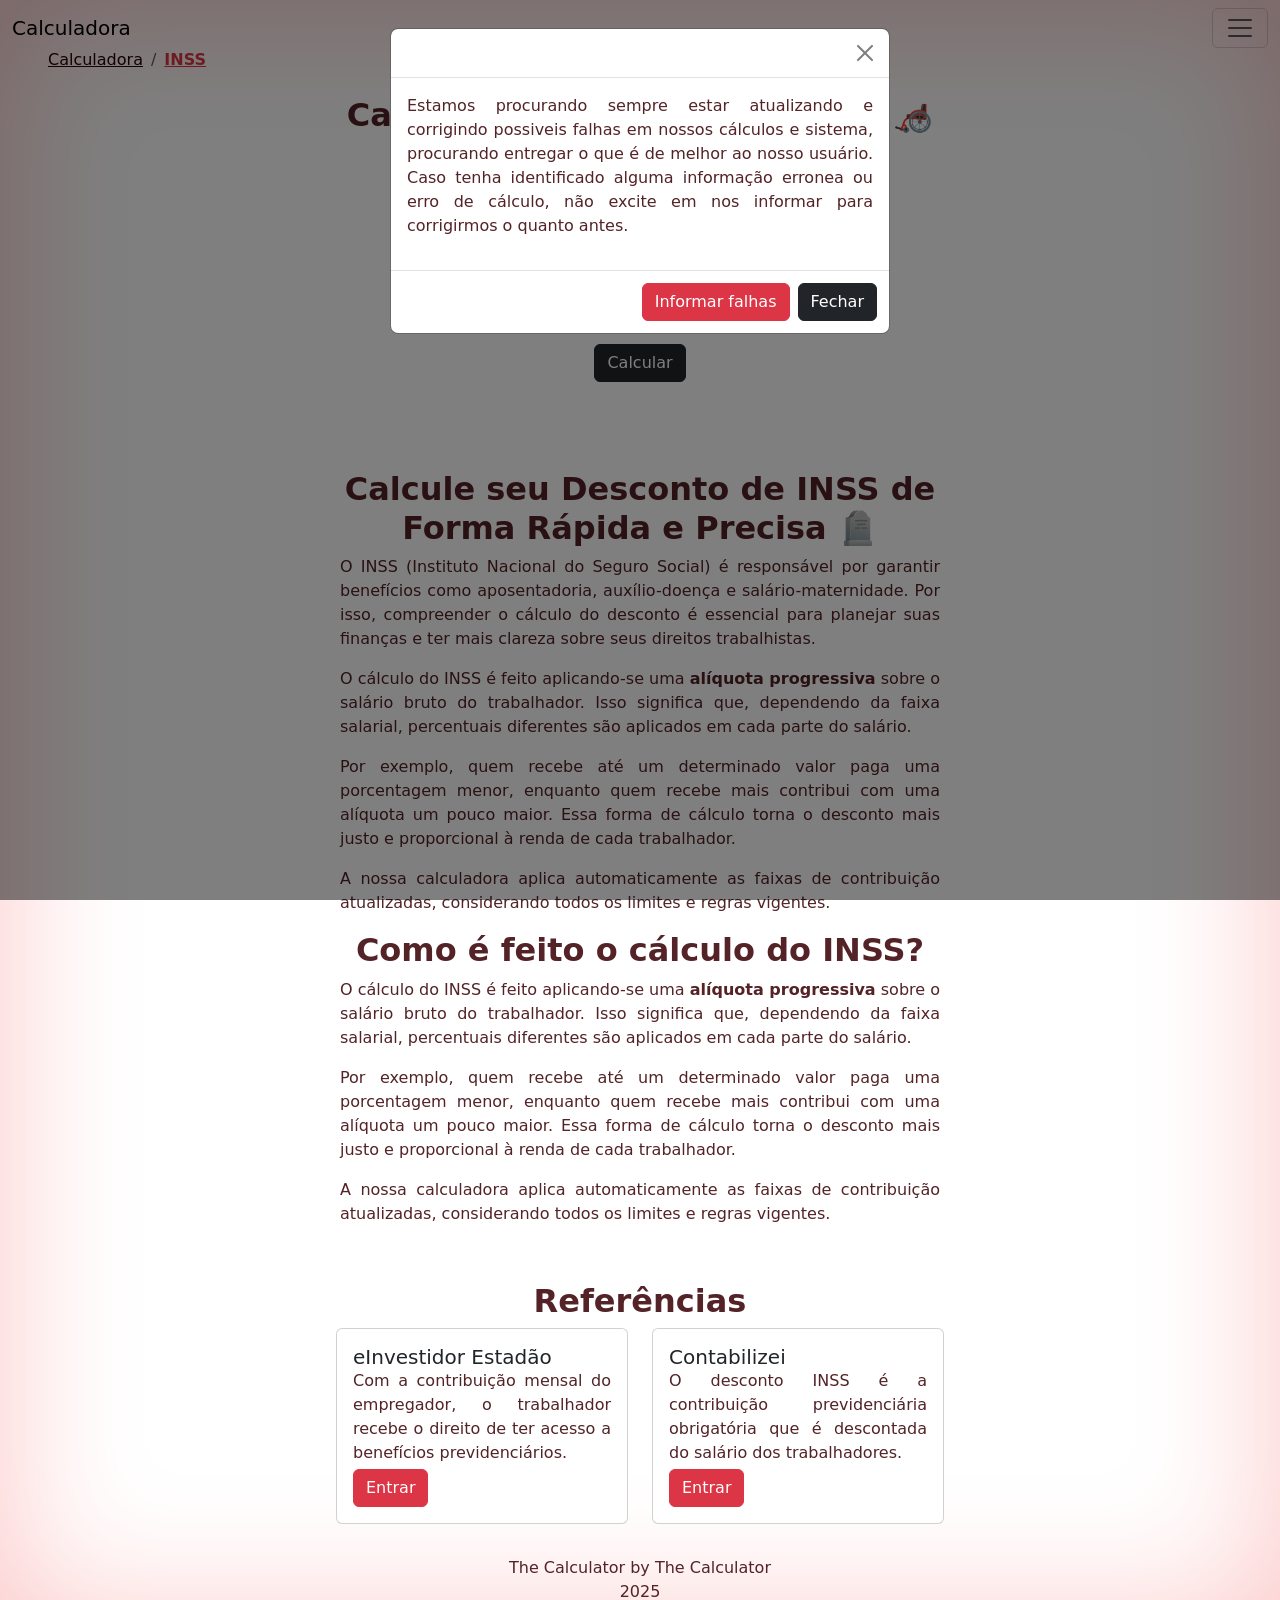
<file: inss.html>
<!doctype html>
<html lang="pt-br">
  <head>
    <meta charset="UTF-8" />
    <meta name="viewport" content="width=device-width, initial-scale=1.0" />
    <title>Calculadora INSS</title>
    <link rel="shortcut icon" type="imagex/png" href="img/shortcut.png" />
    <!-- Bootstrap 5.0 -->
    <link
      href="https://cdn.jsdelivr.net/npm/bootstrap@5.0.2/dist/css/bootstrap.min.css"
      rel="stylesheet"
      integrity="sha384-EVSTQN3/azprG1Anm3QDgpJLIm9Nao0Yz1ztcQTwFspd3yD65VohhpuuCOmLASjC"
      crossorigin="anonymous" />
    <!-- Css -->
    <link rel="stylesheet" href="style.css" />
    <!-- Fonts Google -->
    <link rel="preconnect" href="https://fonts.googleapis.com" />
    <link rel="preconnect" href="https://fonts.gstatic.com" crossorigin />
    <link
      href="https://fonts.googleapis.com/css2?family=Inria+Serif:ital,wght@0,300;0,400;0,700;1,300;1,400;1,700&display=swap"
      rel="stylesheet" />
    <!-- Javascrip The Calculater -->
    <script src="js/calculator-desconto-inss.js"></script>
  </head>
  <body>
    <nav class="navbar navbar-light fixed-top">
      <div class="container-fluid">
        <a class="navbar-brand" href="index.html">Calculadora</a>
        <button
          class="navbar-toggler"
          type="button"
          data-bs-toggle="collapse"
          data-bs-target="#navbarSupportedContent"
          aria-controls="navbarSupportedContent"
          aria-expanded="false"
          aria-label="Toggle navigation">
          <span class="navbar-toggler-icon"></span>
        </button>
        <div class="collapse navbar-collapse" id="navbarSupportedContent">
          <ul class="navbar-nav me-auto mb-2 mb-lg-0">
            <li><a class="nav-link" href="13salario.html">13º Salário</a></li>
            <li><a class="nav-link" href="ferias.html">Férias</a></li>
            <li><a class="nav-link" href="fgts.html">FGTS</a></li>
            <li>
              <a class="nav-link" href="horas-extras.html">Horas Extras</a>
            </li>
            <li>
              <a class="nav-link" href="horas-trabalhadas.html"
                >Horas Trabalhadas</a
              >
            </li>
            <li><a class="nav-link active" href="inss.html">INSS</a></li>
            <li><a class="nav-link" href="irrf.html">IRRF</a></li>
            <li>
              <a class="nav-link" href="adicional-noturno.html"
                >Adicional Noturno</a
              >
            </li>
            <li><a class="nav-link" href="contato.html">Contato</a></li>
          </ul>
        </div>
      </div>
    </nav>
    <header class="mt-5">
      <!-- BreadCrumb -->
      <nav aria-label="breadcrumb" class="ps-5">
        <ol class="breadcrumb">
          <li class="breadcrumb-item"><a href="index.html">Calculadora</a></li>
          <li class="breadcrumb-item active" aria-current="page">
            <a href="inss.html">INSS</a>
          </li>
        </ol>
      </nav>
    </header>
    <main class="text-center p-2">
     <div class="modal fade" id="meuModal" tabindex="-1">
<div class="modal-dialog p-0">
  <div class="modal-content p-0 m-0">
    
    <div class="modal-header m-0">
      <button type="button" class="btn-close" data-bs-dismiss="modal" aria-label="Close"></button>
    </div>

    <div class="modal-body text-justify lh-2 p-3 m-0">
      <p>
        Estamos procurando sempre estar atualizando e corrigindo possiveis falhas em nossos cálculos e sistema,
        procurando entregar o que é de melhor ao nosso usuário. Caso tenha identificado alguma informação
        erronea ou erro de cálculo, não excite em nos informar para corrigirmos o quanto antes.
      </p>
    </div>

    <div class="modal-footer p-2 m-0">
      <a href="contato.html" class="btn btn-danger">Informar falhas</a>
      <button type="button" class="btn btn-dark" data-bs-dismiss="modal">Fechar</button>
    </div>

  </div>
</div>
    </div>
      <section class="mb-5">
        <header>
          <h2 class="fw-bold">Calcule seu Desconto do INSS 🦽</h2>
        </header>
        <div class="d-flex justify-content-center">
          <form class="container-calc-13-ferias mt-3">
            <div class="row d-flex justify-content-center">
              <div class="col-md-6">
                <div class="mb-2">
                  <label class="form-label fw-bold m-0 lh-1 mb-2">
                    Insira o salário bruto do colaborador.</label
                  >
                  <div class="input-group input-group-sm">
                    <span class="input-group-text bg-danger">R$</span>

                    <input
                      id="salario_bruto"
                      type="number"
                      class="form-control form-control-sm bg-danger text-start"
                      required />
                    <div id="emailHelp" class="form-text text-justify lh-1">
                      A CLT, no seu artigo 58, estabelece uma tolerância de
                      atraso de até 5 minutos por marcação de ponto, com um
                      limite máximo de 10 minutos diários no total.
                    </div>
                  </div>
                </div>
              </div>
            </div>

            <div class="d-flex justify-content-center mt-4 mb-4">
              <button
                type="submit"
                class="btn btn-dark"
                onclick="calcularINSS(event)">
                Calcular
              </button>
            </div>
            <div
              id="resultado_tabela"
              style="display: none"
              class="table-rounded mb-2">
              <table
                class="table table-13salario table-danger table-striped text-start">
                <thead>
                  <tr>
                    <th scope="col">Faixa salarial</th>
                    <th scope="col">Alíquota do desconto INSS</th>
                  </tr>
                </thead>
                <tbody>
                  <tr>
                    <td>até R$ 1.518,00</td>
                    <td>7,5%</td>
                  </tr>
                  <tr>
                    <td>de R$ 1.518,01 a R$ 2.793,88</td>
                    <td>9%</td>
                  </tr>
                  <tr>
                    <td>de R$ 2.793,89 a R$ 4.190,83</td>
                    <td>12%</td>
                  </tr>
                  <tr>
                    <td>de R$ 4.190,84 a R$ 8.157,41</td>
                    <td>14%</td>
                  </tr>
                </tbody>
              </table>
              <table class="table">
  <thead>
    <tr>
      <th scope="col">Resumo do Cálculo</th>
    </tr>
  </thead>
  <tbody>
    <tr>
      <td><strong>Valor descontado de INSS:</strong></td>
    </tr>
    <tr>
      <th id="valor_inss" class="text-danger"></th>
    </tr>
    <tr>
      <td><strong>Salário líquido:</strong></td>
    </tr>
    <tr>
      <th id="resultado_13_salario" class="text-success"></th>
    </tr>
  </tbody>
</table>
              <p class="form-text lh-1 p-0 m-0">
                Os resultados presentes aqui são estimativas, e podem variar de
                acordo com possíveis mudanças nas taxas. Esta calculadora foi
                feita apenas para facilitar a sua consulta e, portanto, não
                possui valor legal.
              </p>
            </div>
          </form>
        </div>
      </section>
      <section
        class="text-justify p-2 text-justify p-2 text-md-justify p-3 mx-auto col-12 col-md-8 col-lg-6">
        <section class="text-justify">
          <!-- Como é feito o cálculo do 13º Salário? -->
          <header>
            <h2 class="text-center fw-bold">
              Calcule seu Desconto de INSS de Forma Rápida e Precisa 🪦
            </h2>
          </header>
          <article>
            <p>
              O INSS (Instituto Nacional do Seguro Social) é responsável por
              garantir benefícios como aposentadoria, auxílio-doença e
              salário-maternidade. Por isso, compreender o cálculo do desconto é
              essencial para planejar suas finanças e ter mais clareza sobre
              seus direitos trabalhistas.
            </p>
            <p>
              O cálculo do INSS é feito aplicando-se uma
              <span class="fw-bold">alíquota progressiva</span> sobre o salário
              bruto do trabalhador. Isso significa que, dependendo da faixa
              salarial, percentuais diferentes são aplicados em cada parte do
              salário.
            </p>
            <p>
              Por exemplo, quem recebe até um determinado valor paga uma
              porcentagem menor, enquanto quem recebe mais contribui com uma
              alíquota um pouco maior. Essa forma de cálculo torna o desconto
              mais justo e proporcional à renda de cada trabalhador.
            </p>
            <p>
              A nossa calculadora aplica automaticamente as faixas de
              contribuição atualizadas, considerando todos os limites e regras
              vigentes.
            </p>
          </article>
        </section>
        <!-- Ideal para Trabalhadores e Empregadores -->
        <header>
          <h2 class="text-center fw-bold">Como é feito o cálculo do INSS?</h2>
        </header>
        <article>
          <p>
            O cálculo do INSS é feito aplicando-se uma
            <span class="fw-bold">alíquota progressiva</span> sobre o salário
            bruto do trabalhador. Isso significa que, dependendo da faixa
            salarial, percentuais diferentes são aplicados em cada parte do
            salário.
          </p>
          <p>
            Por exemplo, quem recebe até um determinado valor paga uma
            porcentagem menor, enquanto quem recebe mais contribui com uma
            alíquota um pouco maior. Essa forma de cálculo torna o desconto mais
            justo e proporcional à renda de cada trabalhador.
          </p>
          <p>
            A nossa calculadora aplica automaticamente as faixas de contribuição
            atualizadas, considerando todos os limites e regras vigentes.
          </p>
        </article>
      </section>
    </main>
    <section
      class="referencias p-2 text-justify p-2 text-md-justify p-3 mx-auto col-12 col-md-8 col-lg-6">
      <header>
        <h2 class="text-center fw-bold">Referências</h2>
      </header>
      <div class="row">
        <div class="col-sm-6 mb-3">
          <div class="card">
            <div class="card-body">
              <h5 class="card-title p-0 m-0">eInvestidor Estadão</h5>
              <p class="card-text pb-0 mb-1">
                Com a contribuição mensal do empregador, o trabalhador recebe o
                direito de ter acesso a benefícios previdenciários.
              </p>
              <a
                href="https://einvestidor.estadao.com.br/educacao-financeira/como-calcular-desconto-inss-2025/?gad_source=1&gad_campaignid=23012932534&gbraid=0AAAAACm6uDLgD1zAA4k6B4k1pqWsMXKUh&gclid=Cj0KCQiA5abIBhCaARIsAM3-zFVlkR7npebcrd1750JBnd9c06sj8rtPDdZihPiVYk0e7bA1PmLYuUUaAq3YEALw_wcB"
                target="_blank"
                rel="noopener noreferrer"
                class="btn btn-danger"
                >Entrar</a
              >
            </div>
          </div>
        </div>
        <div class="col-sm-6 mb-3">
          <div class="card">
            <div class="card-body">
              <h5 class="card-title p-0 m-0">Contabilizei</h5>
              <p class="card-text pb-0 mb-1">
                O desconto INSS é a contribuição previdenciária obrigatória que
                é descontada do salário dos trabalhadores.
              </p>
              <a
                href="https://www.contabilizei.com.br/contabilidade-online/desconto-inss/"
                target="_blank"
                rel="noopener noreferrer"
                class="btn btn-danger"
                >Entrar</a
              >
            </div>
          </div>
        </div>
      </div>
    </section>
    <footer>
      <!-- Footer -->
      <section class="text-center">
        <p>The Calculator by The Calculator<br />2025</p>
      </section>
    </footer>

     <script>
  document.addEventListener("DOMContentLoaded", function () {
    var meuModal = new bootstrap.Modal(document.getElementById("meuModal"));
    meuModal.show();
  });
</script>
    <!-- Bundle Bootstrap 5.0 -->
    <script src="https://cdn.jsdelivr.net/npm/bootstrap@5.0.2/dist/js/bootstrap.bundle.min.js"></script>
  </body>
</html>
</file>
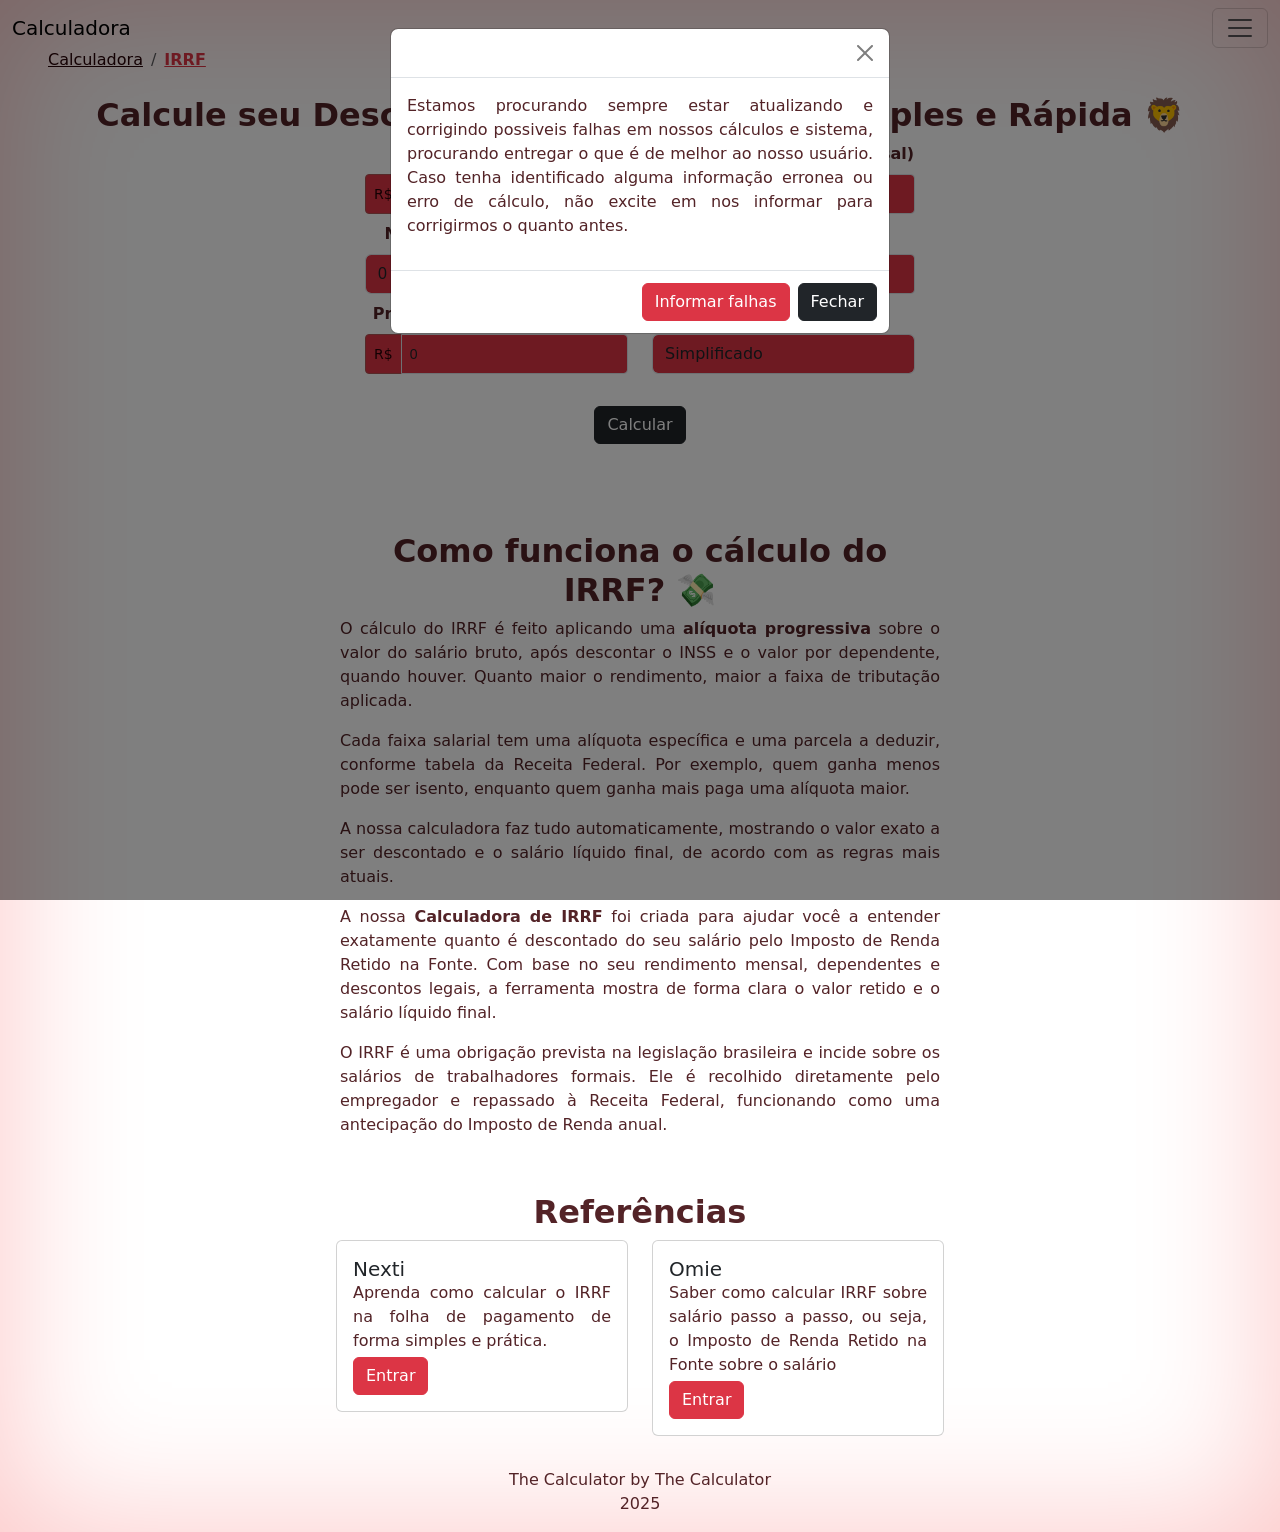
<file: irrf.html>
<!DOCTYPE html>
<html lang="pt-br">
<head>
    <meta charset="UTF-8">
    <meta name="viewport" content="width=device-width, initial-scale=1.0">
    <title>Calculadora IRRF</title>
    <link rel="shortcut icon" type="imagex/png" href="img/shortcut.png">
    <!-- Bootstrap 5.0 -->
    <link href="https://cdn.jsdelivr.net/npm/bootstrap@5.0.2/dist/css/bootstrap.min.css" rel="stylesheet" integrity="sha384-EVSTQN3/azprG1Anm3QDgpJLIm9Nao0Yz1ztcQTwFspd3yD65VohhpuuCOmLASjC" crossorigin="anonymous">
    <!-- Css -->
    <link rel="stylesheet" href="style.css">
    <!-- Fonts Google -->
    <link rel="preconnect" href="https://fonts.googleapis.com">
    <link rel="preconnect" href="https://fonts.gstatic.com" crossorigin>
    <link href="https://fonts.googleapis.com/css2?family=Inria+Serif:ital,wght@0,300;0,400;0,700;1,300;1,400;1,700&display=swap" rel="stylesheet">
    <!-- Javascrip The Calculater -->
    <script src="js/calculator-irrf.js"></script>
</head>
<body>
 <nav class="navbar navbar-light fixed-top">
      <div class="container-fluid">
        <a class="navbar-brand" href="index.html">Calculadora</a>
        <button class="navbar-toggler" type="button" data-bs-toggle="collapse" data-bs-target="#navbarSupportedContent" aria-controls="navbarSupportedContent" aria-expanded="false" aria-label="Toggle navigation">
          <span class="navbar-toggler-icon"></span>
        </button>
        <div class="collapse navbar-collapse" id="navbarSupportedContent">
          <ul class="navbar-nav me-auto mb-2 mb-lg-0">
            <li><a class="nav-link" href="13salario.html">13º Salário</a></li>
            <li><a class="nav-link" href="ferias.html">Férias</a></li>
            <li><a class="nav-link" href="fgts.html">FGTS</a></li>
            <li><a class="nav-link" href="horas-extras.html">Horas Extras</a></li>
            <li><a class="nav-link" href="horas-trabalhadas.html">Horas Trabalhadas</a></li>
            <li><a class="nav-link" href="inss.html">INSS</a></li>
            <li><a class="nav-link active" href="irrf.html">IRRF</a></li>
            <li><a class="nav-link" href="adicional-noturno.html">Adicional Noturno</a></li>
            <li><a class="nav-link" href="contato.html">Contato</a></li>
          </ul>
        </div>
      </div>
  </nav>

  <header class="mt-5">
      <!-- BreadCrumb -->
       <nav aria-label="breadcrumb" class="ps-5">
        <ol class="breadcrumb">
          <li class="breadcrumb-item"><a href="index.html">Calculadora</a></li>
          <li class="breadcrumb-item active" aria-current="page"><a href="irrf.html">IRRF</a></li>
       
        </ol>
        </nav>
  </header>
  <main class="text-center p-2">
    <div class="modal fade" id="meuModal" tabindex="-1">
<div class="modal-dialog p-0">
  <div class="modal-content p-0 m-0">
    
    <div class="modal-header m-0">
      <button type="button" class="btn-close" data-bs-dismiss="modal" aria-label="Close"></button>
    </div>

    <div class="modal-body text-justify lh-2 p-3 m-0">
      <p>
        Estamos procurando sempre estar atualizando e corrigindo possiveis falhas em nossos cálculos e sistema,
        procurando entregar o que é de melhor ao nosso usuário. Caso tenha identificado alguma informação
        erronea ou erro de cálculo, não excite em nos informar para corrigirmos o quanto antes.
      </p>
    </div>

    <div class="modal-footer p-2 m-0">
      <a href="contato.html" class="btn btn-danger">Informar falhas</a>
      <button type="button" class="btn btn-dark" data-bs-dismiss="modal">Fechar</button>
    </div>

  </div>
</div>
    </div>
    <section class="mb-5">
      <header>
        <h2 class="fw-bold">Calcule seu Desconto de IRRF de Forma Simples e Rápida 🦁</h2>
      </header>
      <div class="d-flex justify-content-center">
        <form class="container-calc-13-ferias">

<div class="row">

<div class="col-md-6">
<div class="mb-2">
<label class="form-label fw-bold">Salário Bruto</label>
<div class="input-group input-group-sm">
<span class="input-group-text bg-danger">R$</span>
<input id="salario_bruto" type="number" step="0.01" class="form-control bg-danger" required>
</div>
</div>
</div>

<div class="col-md-6">
<div class="mb-2">
<label class="form-label fw-bold">Horas Extras (média mensal)</label>
<div class="input-group input-group-sm">
<span class="input-group-text bg-danger">R$</span>
<input id="horas_extras" type="number" step="0.01" class="form-control bg-danger" value="0">
</div>
</div>
</div>

<div class="col-md-6">
<div class="mb-2">
<label class="form-label fw-bold">Número de Dependentes</label>
<input id="dependentes" type="number" class="form-control bg-danger" value="0">
</div>
</div>

<div class="col-md-6">
<div class="mb-2">
<label class="form-label fw-bold">Pensão Alimentícia</label>
<div class="input-group input-group-sm">
<span class="input-group-text bg-danger">R$</span>
<input id="pensao" type="number" step="0.01" class="form-control bg-danger" value="0">
</div>
</div>
</div>

<div class="col-md-6">
<div class="mb-2">
<label class="form-label fw-bold">Previdência Privada (PGBL)</label>
<div class="input-group input-group-sm">
<span class="input-group-text bg-danger">R$</span>
<input id="previdencia" type="number" step="0.01" class="form-control bg-danger" value="0">
</div>
</div>
</div>

<div class="col-md-6">
<div class="mb-2">
<label class="form-label fw-bold">Modelo de Cálculo</label>
<select id="modelo" class="form-control bg-danger">
<option value="simplificado">Simplificado</option>
<option value="completo">Completo</option>
</select>
</div>
</div>

</div>

<div class="d-flex justify-content-center mt-4 mb-4">
<button type="button" class="btn btn-dark" onclick="calcularIRRF()">Calcular</button>
</div>

<div id="resultado_tabela" style="display:none;" class="table-rounded mb-2">
<table class="table table-danger table-striped">
<thead>
<tr>
<th>Descrição</th>
<th>Valor</th>
</tr>
</thead>
<tbody>
<tr><td>Total de Rendimentos</td><td id="rendimentos"></td></tr>
<tr><td>INSS</td><td id="inss"></td></tr>
<tr><td>Base de Cálculo</td><td id="base"></td></tr>
<tr><td>IRRF</td><td id="irrf"></td></tr>
<tr><td><strong>Salário Líquido</strong></td><td id="liquido" class="text-success"></td></tr>
</tbody>
</table>
</div>

</form>
      </div>
    </section>
    <section class="text-justify p-2 text-justify p-2 text-md-justify p-3 mx-auto col-12 col-md-8 col-lg-6">
        <section class="text-justify">
          <!-- Como é feito o cálculo do 13º Salário? -->
          <header>
            <h2 class="text-center fw-bold">Como funciona o cálculo do IRRF? 💸</h2>
          </header>
          <article>
            <p>
      O cálculo do IRRF é feito aplicando uma <span class="fw-bold">alíquota progressiva</span> sobre o valor do salário bruto, 
      após descontar o INSS e o valor por dependente, quando houver. Quanto maior o rendimento, maior a faixa de tributação aplicada.
    </p>
    <p>
      Cada faixa salarial tem uma alíquota específica e uma parcela a deduzir, conforme tabela da Receita Federal. 
      Por exemplo, quem ganha menos pode ser isento, enquanto quem ganha mais paga uma alíquota maior.
    </p>
    <p>
      A nossa calculadora faz tudo automaticamente, mostrando o valor exato a ser descontado e o salário líquido final, de acordo com as regras mais atuais.
    </p>
            <p>
      A nossa <span class="fw-bold">Calculadora de IRRF</span> foi criada para ajudar você a entender exatamente quanto é descontado do seu salário pelo Imposto de Renda Retido na Fonte. 
      Com base no seu rendimento mensal, dependentes e descontos legais, a ferramenta mostra de forma clara o valor retido e o salário líquido final.
    </p>
    <p>
      O IRRF é uma obrigação prevista na legislação brasileira e incide sobre os salários de trabalhadores formais. 
      Ele é recolhido diretamente pelo empregador e repassado à Receita Federal, funcionando como uma antecipação do Imposto de Renda anual.
    </p>
          </article>
        </section>
    </section>   
  </main>
  <section class="referencias p-2 text-justify p-2 text-md-justify p-3 mx-auto col-12 col-md-8 col-lg-6">
    <header>
      <h2 class="text-center fw-bold">Referências</h2>
    </header>
    <div class="row">
      <div class="col-sm-6 mb-3">
        <div class="card">
          <div class="card-body">
            <h5 class="card-title p-0 m-0">Nexti</h5>
            <p class="card-text pb-0 mb-1">Aprenda como calcular o IRRF na folha de pagamento de forma simples e prática.</p>
            <a href="https://nexti.com/rh/calculo-irrf/"  target="_blank" rel="noopener noreferrer" class="btn btn-danger">Entrar</a>
          </div>
        </div>
      </div>
      <div class="col-sm-6 mb-3">
        <div class="card">
          <div class="card-body">
            <h5 class="card-title  p-0 m-0">Omie</h5>
            <p class="card-text pb-0 mb-1">Saber como calcular IRRF sobre salário passo a passo, ou seja, o Imposto de Renda Retido na Fonte sobre o salário</p>
            <a href="https://www.omie.com.br/blog/como-calcular-irrf-sobre-salario-passo-a-passo/" target="_blank" rel="noopener noreferrer" class="btn btn-danger">Entrar</a>
          </div>
        </div>
      </div>
    </div>
  </section>
  <footer>
    <!-- Footer -->
    <section class="text-center">
      <p>The Calculator by The Calculator<br>2025</p>
    </section>
  </footer>
 <script>
  document.addEventListener("DOMContentLoaded", function () {
    var meuModal = new bootstrap.Modal(document.getElementById("meuModal"));
    meuModal.show();
  });
</script>
    <!-- Bundle Bootstrap 5.0 -->
    <script src="https://cdn.jsdelivr.net/npm/bootstrap@5.0.2/dist/js/bootstrap.bundle.min.js"></script>
</body>
</html>
</file>
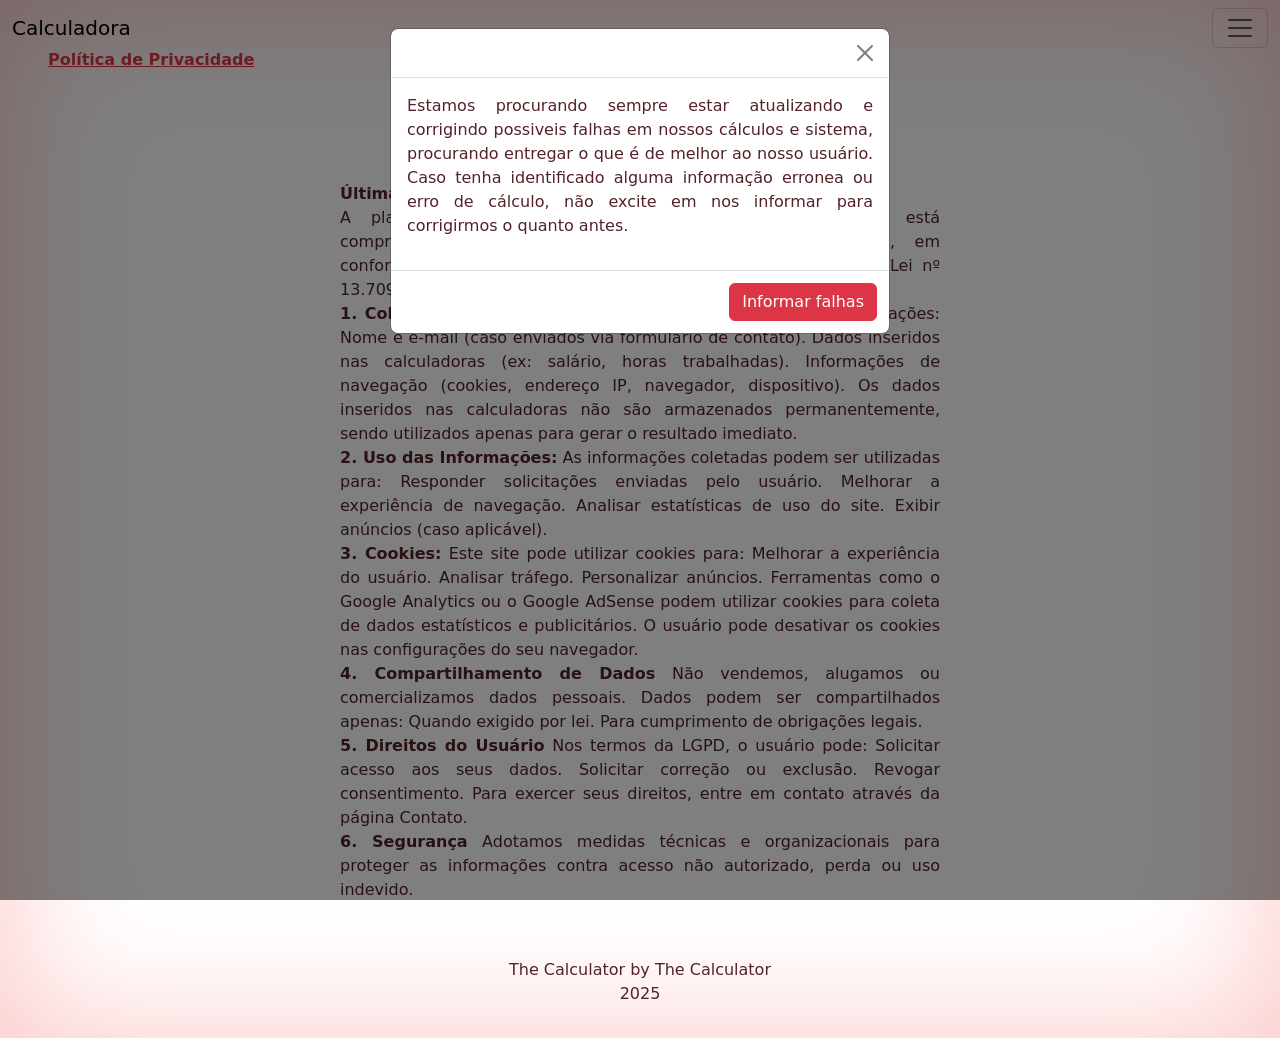
<file: politica-de-privacidade.html>
<!doctype html>
<html lang="pt-br">
  <head>
    <meta charset="UTF-8" />
    <meta name="viewport" content="width=device-width, initial-scale=1.0" />
    <title>Política de Privacidade</title>
    <link rel="shortcut icon" type="imagex/png" href="img/shortcut.png" />
    <!-- Bootstrap 5.0 -->
    <link
      href="https://cdn.jsdelivr.net/npm/bootstrap@5.0.2/dist/css/bootstrap.min.css"
      rel="stylesheet"
      integrity="sha384-EVSTQN3/azprG1Anm3QDgpJLIm9Nao0Yz1ztcQTwFspd3yD65VohhpuuCOmLASjC"
      crossorigin="anonymous" />
    <!-- Css -->
    <link rel="stylesheet" href="style.css" />
    <!-- Fonts Google -->
    <link rel="preconnect" href="https://fonts.googleapis.com" />
    <link rel="preconnect" href="https://fonts.gstatic.com" crossorigin />
    <link
      href="https://fonts.googleapis.com/css2?family=Inria+Serif:ital,wght@0,300;0,400;0,700;1,300;1,400;1,700&display=swap"
      rel="stylesheet" />
    <!-- Javascrip The Calculater -->
    <script src="js/calculator.js"></script>
  </head>
  <body>
    <nav class="navbar navbar-light fixed-top">
      <div class="container-fluid">
        <a class="navbar-brand" href="index.html">Calculadora</a>
        <button
          class="navbar-toggler"
          type="button"
          data-bs-toggle="collapse"
          data-bs-target="#navbarSupportedContent"
          aria-controls="navbarSupportedContent"
          aria-expanded="false"
          aria-label="Toggle navigation">
          <span class="navbar-toggler-icon"></span>
        </button>
        <div class="collapse navbar-collapse" id="navbarSupportedContent">
          <ul class="navbar-nav me-auto mb-2 mb-lg-0">
            <li><a class="nav-link" href="13salario.html">13º Salário</a></li>
            <li><a class="nav-link" href="ferias.html">Férias</a></li>
            <li><a class="nav-link" href="fgts.html">FGTS</a></li>
            <li>
              <a class="nav-link" href="horas-extras.html">Horas Extras</a>
            </li>
            <li>
              <a class="nav-link" href="horas-trabalhadas.html"
                >Horas Trabalhadas</a
              >
            </li>
            <li><a class="nav-link" href="inss.html">INSS</a></li>
            <li><a class="nav-link" href="irrf.html">IRRF</a></li>
            <li>
              <a class="nav-link" href="adicional-noturno.html"
                >Adicional Noturno</a
              >
            </li>
            <li><a class="nav-link" href="contato.html">Contato</a></li>
          </ul>
        </div>
      </div>
    </nav>

    <header class="mt-5">
      <!-- BreadCrumb -->
      <nav aria-label="breadcrumb" class="ps-5">
        <ol class="breadcrumb">
          <li class="breadcrumb-item active" aria-current="page">
            <a href="politica-de-privacidade.html">Política de Privacidade</a>
          </li>
        </ol>
      </nav>
    </header>
    <div class="modal fade" id="meuModal" tabindex="-1">
 <div class="modal-dialog p-0">
    <div class="modal-content p-0 m-0">
      <div class="modal-header m-0">
        
        <button type="button" class="btn-close" data-bs-dismiss="modal" aria-label="Close"></button>
      </div>
      <div class="modal-body text-justify lh-2 p-3 m-0">
        <p>Estamos procurando sempre estar atualizando e corrigindo possiveis falhas em nossos cálculos e sistema, procurando entregar o que é de melhor ao nosso usuário. Caso tenha identificado alguma informação erronea ou erro de cálculo, não excite em nos informar para corrigirmos o quanto antes.</p>
      </div>
      <div class="modal-footer p-2 m-0">
        <a href="contato.html" class="btn btn-danger">Informar falhas</a>
      </div>
    </div>
  </div>
    </div> 
    <main class="text-center p-2">
      <section class="text-justify text-justify p-2 text-md-justify p-3 mx-auto col-12 col-md-8 col-lg-6">
        <header>
          <h2 class="fw-bold text-center">Política de Privacidade 📃</h2>
        </header>
        <article>
            <br>
            <p><span class="fw-bold">Última atualização: Março de 2026. </span><br>
                A plataforma The Calculator respeita sua privacidade e está comprometida com a proteção dos seus dados pessoais, em conformidade com a Lei Geral de Proteção de Dados Pessoais (Lei nº 13.709/2018).
                <br><span class="fw-bold">1. Coleta de Informações:</span>
                Podemos coletar as seguintes informações:
                Nome e e-mail (caso enviados via formulário de contato).
                Dados inseridos nas calculadoras (ex: salário, horas trabalhadas).
                Informações de navegação (cookies, endereço IP, navegador, dispositivo).
                Os dados inseridos nas calculadoras não são armazenados permanentemente, sendo utilizados apenas para gerar o resultado imediato.
                <br><span class="fw-bold">2. Uso das Informações:</span>
                As informações coletadas podem ser utilizadas para:
                Responder solicitações enviadas pelo usuário.
                Melhorar a experiência de navegação.
                Analisar estatísticas de uso do site.
                Exibir anúncios (caso aplicável).
                <br><span class="fw-bold">3. Cookies:</span>
                Este site pode utilizar cookies para:
                Melhorar a experiência do usuário.
                Analisar tráfego.
                Personalizar anúncios.
                Ferramentas como o Google Analytics ou o Google AdSense podem utilizar cookies para coleta de dados estatísticos e publicitários.
                O usuário pode desativar os cookies nas configurações do seu navegador.
                <br><span class="fw-bold">4. Compartilhamento de Dados</span>
                Não vendemos, alugamos ou comercializamos dados pessoais.
                Dados podem ser compartilhados apenas:
                Quando exigido por lei.
                Para cumprimento de obrigações legais.
                <br><span class="fw-bold">5. Direitos do Usuário</span>
                Nos termos da LGPD, o usuário pode:
                Solicitar acesso aos seus dados.
                Solicitar correção ou exclusão.
                Revogar consentimento.
                Para exercer seus direitos, entre em contato através da página Contato.
                <br><span class="fw-bold">6. Segurança</span>
                Adotamos medidas técnicas e organizacionais para proteger as informações contra acesso não autorizado, perda ou uso indevido.
                
            </p>
          </article>
        </section>
      </section>
    
    </main>

    <footer class="text-md-justify p-3 mx-auto col-12 col-md-8 col-lg-6">
      <!-- Footer -->
      <section class="text-center">
        <p>The Calculator by The Calculator<br />2025</p>
      </section>
    </footer>
    <script>
  document.addEventListener("DOMContentLoaded", function () {
    var meuModal = new bootstrap.Modal(document.getElementById("meuModal"));
    meuModal.show();
  });
</script>
    <!-- Bundle Bootstrap 5.0 -->
    <script src="https://cdn.jsdelivr.net/npm/bootstrap@5.0.2/dist/js/bootstrap.bundle.min.js"></script>
  </body>
</html>
</file>
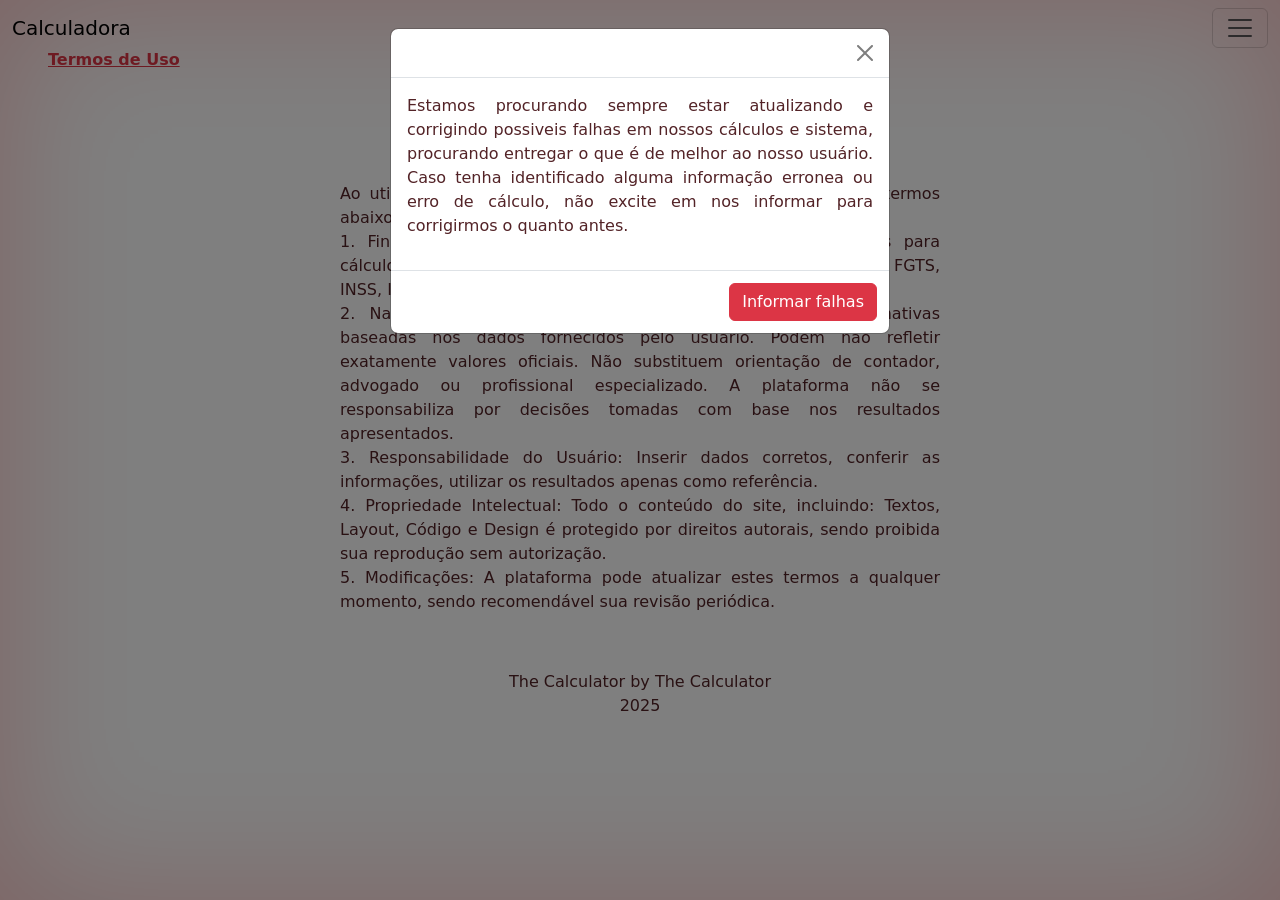
<file: termos-de-uso.html>
<!doctype html>
<html lang="pt-br">
  <head>
    <meta charset="UTF-8" />
    <meta name="viewport" content="width=device-width, initial-scale=1.0" />
    <title>Termos de Uso</title>
    <link rel="shortcut icon" type="imagex/png" href="img/shortcut.png" />
    <!-- Bootstrap 5.0 -->
    <link
      href="https://cdn.jsdelivr.net/npm/bootstrap@5.0.2/dist/css/bootstrap.min.css"
      rel="stylesheet"
      integrity="sha384-EVSTQN3/azprG1Anm3QDgpJLIm9Nao0Yz1ztcQTwFspd3yD65VohhpuuCOmLASjC"
      crossorigin="anonymous" />
    <!-- Css -->
    <link rel="stylesheet" href="style.css" />
    <!-- Fonts Google -->
    <link rel="preconnect" href="https://fonts.googleapis.com" />
    <link rel="preconnect" href="https://fonts.gstatic.com" crossorigin />
    <link
      href="https://fonts.googleapis.com/css2?family=Inria+Serif:ital,wght@0,300;0,400;0,700;1,300;1,400;1,700&display=swap"
      rel="stylesheet" />
    <!-- Javascrip The Calculater -->
    <script src="js/calculator.js"></script>
  </head>
  <body>
    <nav class="navbar navbar-light fixed-top">
      <div class="container-fluid">
        <a class="navbar-brand" href="index.html">Calculadora</a>
        <button
          class="navbar-toggler"
          type="button"
          data-bs-toggle="collapse"
          data-bs-target="#navbarSupportedContent"
          aria-controls="navbarSupportedContent"
          aria-expanded="false"
          aria-label="Toggle navigation">
          <span class="navbar-toggler-icon"></span>
        </button>
        <div class="collapse navbar-collapse" id="navbarSupportedContent">
          <ul class="navbar-nav me-auto mb-2 mb-lg-0">
            <li><a class="nav-link" href="13salario.html">13º Salário</a></li>
            <li><a class="nav-link" href="ferias.html">Férias</a></li>
            <li><a class="nav-link" href="fgts.html">FGTS</a></li>
            <li>
              <a class="nav-link" href="horas-extras.html">Horas Extras</a>
            </li>
            <li>
              <a class="nav-link" href="horas-trabalhadas.html"
                >Horas Trabalhadas</a
              >
            </li>
            <li><a class="nav-link" href="inss.html">INSS</a></li>
            <li><a class="nav-link" href="irrf.html">IRRF</a></li>
            <li>
              <a class="nav-link" href="adicional-noturno.html"
                >Adicional Noturno</a
              >
            </li>
            <li><a class="nav-link" href="contato.html">Contato</a></li>
          </ul>
        </div>
      </div>
    </nav>

    <header class="mt-5">
      <!-- BreadCrumb -->
      <nav aria-label="breadcrumb" class="ps-5">
        <ol class="breadcrumb">
          <li class="breadcrumb-item active" aria-current="page">
            <a href="termos-de-uso.html">Termos de Uso</a>
          </li>
        </ol>
      </nav>
    </header>
    <div class="modal fade" id="meuModal" tabindex="-1">
 <div class="modal-dialog p-0">
    <div class="modal-content p-0 m-0">
      <div class="modal-header m-0">
        
        <button type="button" class="btn-close" data-bs-dismiss="modal" aria-label="Close"></button>
      </div>
      <div class="modal-body text-justify lh-2 p-3 m-0">
        <p>Estamos procurando sempre estar atualizando e corrigindo possiveis falhas em nossos cálculos e sistema, procurando entregar o que é de melhor ao nosso usuário. Caso tenha identificado alguma informação erronea ou erro de cálculo, não excite em nos informar para corrigirmos o quanto antes.</p>
      </div>
      <div class="modal-footer p-2 m-0">
        <a href="contato.html" class="btn btn-danger">Informar falhas</a>
      </div>
    </div>
  </div>
    </div> 
    <main class="text-center p-2">
      <section class="text-justify text-justify p-2 text-md-justify p-3 mx-auto col-12 col-md-8 col-lg-6">
        <header>
          <h2 class="fw-bold text-center">Termos de Uso 📃</h2>
        </header>
        <article>
            <br>
            <p>Ao utilizar a plataforma The Calculator, você concorda com os termos abaixo:
            <br>1. Finalidade da Plataforma:
                A plataforma oferece ferramentas para cálculos trabalhistas estimativos, incluindo:
                13º salário, Férias, FGTS, INSS, IRRF, Horas extras, Adicional noturno.
            <br>2. Natureza Informativa:
                Os cálculos apresentados são estimativas baseadas nos dados fornecidos pelo usuário.
                Podem não refletir exatamente valores oficiais.
                Não substituem orientação de contador, advogado ou profissional especializado.
                A plataforma não se responsabiliza por decisões tomadas com base nos resultados apresentados.
            <br>3. Responsabilidade do Usuário:
                Inserir dados corretos, conferir as informações, utilizar os resultados apenas como referência.
            <br>4. Propriedade Intelectual:
                Todo o conteúdo do site, incluindo: Textos, Layout, Código e Design é protegido por direitos autorais,
                sendo proibida sua reprodução sem autorização.
            <br>5. Modificações:
                A plataforma pode atualizar estes termos a qualquer momento, sendo recomendável sua revisão periódica.
            </p>
          </article>
        </section>
      </section>
    
    </main>

    <footer class="text-md-justify p-3 mx-auto col-12 col-md-8 col-lg-6">
      <!-- Footer -->
      <section class="text-center">
        <p>The Calculator by The Calculator<br />2025</p>
      </section>
    </footer>
    <script>
  document.addEventListener("DOMContentLoaded", function () {
    var meuModal = new bootstrap.Modal(document.getElementById("meuModal"));
    meuModal.show();
  });
</script>
    <!-- Bundle Bootstrap 5.0 -->
    <script src="https://cdn.jsdelivr.net/npm/bootstrap@5.0.2/dist/js/bootstrap.bundle.min.js"></script>
  </body>
</html>
</file>
<file: style.css>
* {
  padding: 0;
  margin: 0;
  box-sizing: border-box;
  color: #532327;
  list-style-type: none;
}

span.input-group-text {
  border: 1px solid #ac5353;
  color: #270206;
}
input#salario_bruto,
input#valor_horas_extras {
  border: 1px solid #ac5353;
  color: #270206;
}
input,
select {
  width: 100%;
  height: 40px; /* mesma altura */
}
html {
  min-height: 100%;
  box-shadow: inset 0 0 9rem rgb(252, 197, 197);
  color: rgba(0, 0, 0, 0.747);
}
a {
  color: #270206;
}
.text-justify {
  text-align: justify;
}
.navbar-nav .nav-link {
  padding: 0.25rem 0;
  font-weight: 700;
  color: rgba(216, 105, 105, 0.5);
  background-color: transparent;
  border-bottom: 0.25rem solid transparent;
}
.navbar-nav .nav-link:hover,
.navbar-nav .nav-link:focus {
  border-bottom-color: rgba(202, 48, 48, 0.25);
  color: #dc3545;
}
.navbar-nav .active {
  color: #ce6464;
  border-bottom-color: #ac5353;
}
ul,
li {
  list-style-type: none;
}
.bar li.active {
  color: #270206;
}
li.open {
  list-style: circle;
}
.breadcrumb-item.active a {
  color: #dc3545;
  font-weight: 700;
}
.container-calc {
  width: 100%;
  max-width: 350px;
}
.container-calc-13-ferias {
  width: 100%;
  max-width: 550px;
  justify-content: center;
}
input.form-control::placeholder {
  font-size: medium;
  color: #27020694;
}
#resultado {
  width: 100%;
}
.calc-grid {
  display: grid;
  grid-template-columns: repeat(4, 1fr);
  gap: 4px;
  width: 100%;
  padding-top: 4px;
}
.btn-calc {
  width: 100%;
  aspect-ratio: 1 / 1;
  font-size: 1.2rem;
}
input {
  font-size: 1.2rem;
  font-family: "Segoe UI", Tahoma, Geneva, Verdana, sans-serif;
}

select.form-select.form-select-sm.bg-danger.form-text:hover {
  background-color: #fcf0f1;
}
.form-select:focus {
  background-color: #dc3545 !important;
  color: #4a0a18 !important;
  box-shadow: none !important;
}

/*   -------------------------------------------------------------------------------------------------------------------------   */
@media (max-width: 400px) {
  .container-calc {
    max-width: 100%;
    padding: 0 10px;
  }
  .btn-calc {
    font-size: 1rem;
  }

  /*-----------Container Resultado da tabela do 13 salário------*/
  table.table-13salario {
    max-width: 300px;
    font-size: 12px;
  }
}
.navbar.scrolled .nav-link,
.navbar.scrolled .navbar-brand {
  color: #532327 !important;
}

.navbar.scrolled {
  background-color: #fcf0f1 !important;
  transition: background-color 0.6s ease;
}
.navbar:has(.collapse.show) {
  background-color: white !important;
}
</file>
